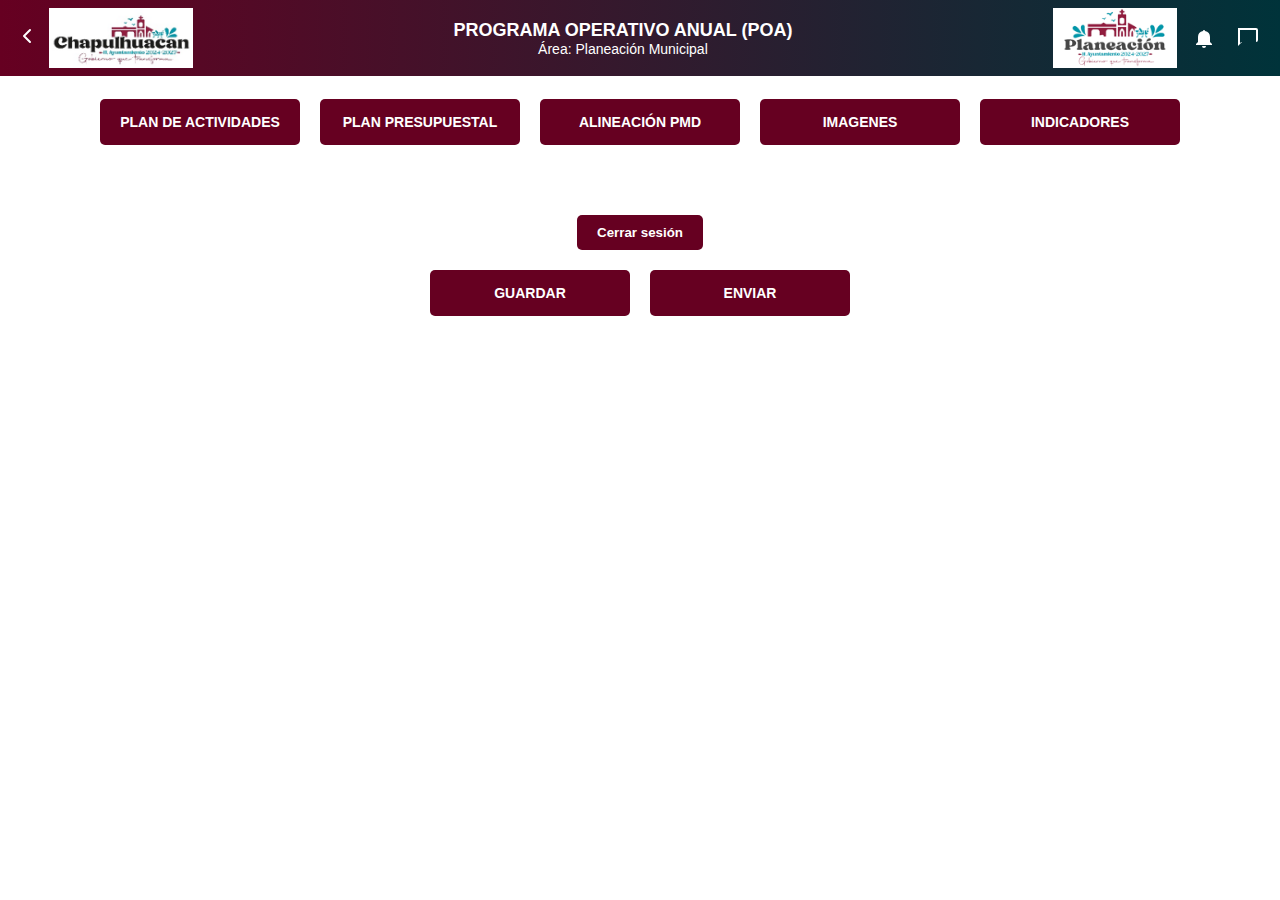
<file: index.html>
<!DOCTYPE html>
<html lang="es">
<head>
  <meta charset="UTF-8">
  <title>Programa Operativo Anual - Planeación Municipal</title>
  <meta name="viewport" content="width=device-width, initial-scale=1.0">
  <link rel="stylesheet" href="user/css/estilos.css">
  <style>
    * {
      box-sizing: border-box;
    }

    body {
      font-family: Arial, sans-serif;
      text-align: center;
      background-color: white;
      margin: 0;
      padding: 0;
    }

    .grid-container {
      display: flex;
      flex-wrap: wrap;
      justify-content: center;
      gap: 20px;
      padding: 20px;
    }

    .button {
      background-color: #660021;
      color: white;
      border: none;
      padding: 15px 20px;
      font-weight: bold;
      font-size: 14px;
      border-radius: 5px;
      cursor: pointer;
      min-width: 200px;
      text-decoration: none;
      display: inline-block;
    }

    .evaluaciones {
      display: flex;
      justify-content: center;
      gap: 40px;
      margin-top: 30px;
      flex-wrap: wrap;
    }

    .eval-col {
      border: 2px solid #660021;
      padding: 10px 20px;
    }

    .eval-col span {
      display: block;
      margin: 5px 0;
      font-weight: bold;
    }

    .eval-header {
      background-color: #00333a;
      color: white;
      padding: 10px;
      font-weight: bold;
      margin-bottom: 10px;
    }

    .porcentaje {
      background-color: #00333a;
      color: white;
      padding: 15px;
      margin-top: 30px;
      display: inline-block;
      font-weight: bold;
    }

    .logout-btn {
      background-color: #660021;
      color: white;
      padding: 10px 20px;
      border: none;
      cursor: pointer;
      margin-top: 30px;
      font-weight: bold;
      border-radius: 5px;
    }

    .icon-button {
      background: none;
      border: none;
      cursor: pointer;
      padding: 5px;
    }
  </style>
</head>
<body>

<!-- HEADER -->
<header>
  <div class="header-left">
    <a href="index.html" class="back-link" title="Regresar" aria-label="Regresar a página principal">
      <svg xmlns="http://www.w3.org/2000/svg" fill="white" viewBox="0 0 24 24" width="24" height="24">
        <path d="M15 18l-6-6 6-6" stroke="white" stroke-width="2" fill="none" stroke-linecap="round" stroke-linejoin="round"/>
      </svg>
    </a>
    <img src="user/img/chapul.png" alt="Chapulhuacán" class="header-logo" />
  </div>

  <div class="header-center">
    <h1>PROGRAMA OPERATIVO ANUAL (POA)</h1>
    <h2>Área: Planeación Municipal</h2>
  </div>

  <div class="header-right">
    <img src="user/img/planeacion.png" alt="Planeación" class="header-logo" />
    <button class="icon-button" title="Notificaciones" aria-label="Notificaciones">
      <svg xmlns="http://www.w3.org/2000/svg" fill="white" viewBox="0 0 24 24" width="24" height="24">
        <path d="M12 22c1.1 0 2-.9 2-2h-4a2 2 0 0 0 2 2zm6-6v-5a6 6 0 0 0-5-5.91V5a1 1 0 1 0-2 0v.09A6 6 0 0 0 6 11v5l-2 2v1h16v-1l-2-2z" />
      </svg>
    </button>
    <button class="icon-button" title="Chat" aria-label="Chat">
      <svg xmlns="http://www.w3.org/2000/svg" fill="white" viewBox="0 0 24 24" width="24" height="24">
        <path d="M4 4h16v12H5.17L4 17.17V4zM2 2v18l4-4h14a2 2 0 0 0 2-2V4a2 2 0 0 0-2-2H2z"/>
      </svg>
    </button>
  </div>
</header>

<!-- BOTONES PRINCIPALES -->
<div class="grid-container">
  <a href="user/Plandeactividades.html" class="button">PLAN DE ACTIVIDADES</a>
  <a href="user/Planpresupuestal.html" class="button">PLAN PRESUPUESTAL</a>
  <a href="Alineacion PMD.html" class="button">ALINEACIÓN PMD</a>
  <a href="user/Imagenes.html" class="button">IMAGENES</a>
  <a href="user/indicadores.html" class="button">INDICADORES</a>

</div>

<!-- BOTÓN DE CIERRE DE SESIÓN -->
<div style="margin-top: 20px;">
  <button onclick="logout()" class="logout-btn">Cerrar sesión</button>
</div>

<!-- BOTONES GUARDAR Y ENVIAR -->
<div class="grid-container">
  <button class="button" onclick="guardar()">GUARDAR</button>
  <button class="button" onclick="enviar()">ENVIAR</button>
</div>

<!-- CHATBOT DIALOGFLOW -->
<div id="chat-box" style="display:none; position:fixed; bottom:80px; right:20px; z-index:999;">
  <iframe height="430" width="350" src="https://bot.dialogflow.com/551229f7-dbae-44ca-af3d-c46793a7d1fd" style="border: none; border-radius: 10px;"></iframe>
</div>

<!-- SCRIPT DE CHAT -->
<script>
  const chatBtn = document.querySelector('[title="Chat"]');
  const chatBox = document.getElementById("chat-box");

  chatBtn.addEventListener("click", () => {
    chatBox.style.display = chatBox.style.display === "none" ? "block" : "none";
  });
</script>

</body>
</html>
</file>
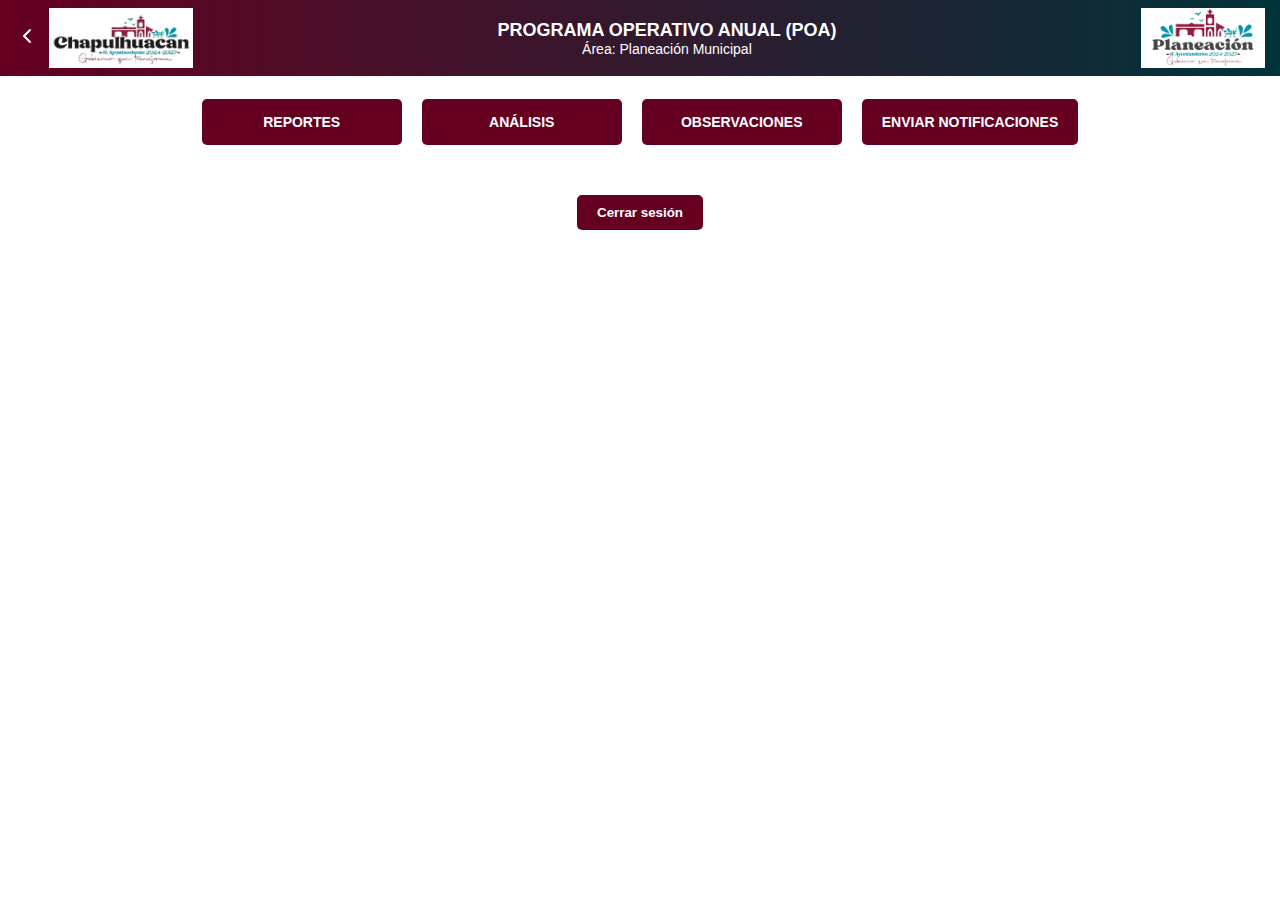
<file: admin/admin_index.html>
<!DOCTYPE html>
<html lang="es">
<head>
  <meta charset="UTF-8">
  <title>Reportes - POA Planeación Municipal</title>
  <meta name="viewport" content="width=device-width, initial-scale=1.0">
  <link rel="stylesheet" href="css/estilos.css">
  <style>
    * { box-sizing: border-box; }
    body {
      font-family: Arial, sans-serif;
      text-align: center;
      background-color: white;
      margin: 0;
      padding: 0;
    }

    .grid-container {
      display: flex;
      flex-wrap: wrap;
      justify-content: center;
      gap: 20px;
      padding: 20px;
    }

    .button {
      background-color: #660021;
      color: white;
      border: none;
      padding: 15px 20px;
      font-weight: bold;
      font-size: 14px;
      border-radius: 5px;
      cursor: pointer;
      min-width: 200px;
      text-decoration: none;
      display: inline-block;
    }

    .logout-btn {
      background-color: #660021;
      color: white;
      padding: 10px 20px;
      border: none;
      cursor: pointer;
      margin-top: 30px;
      font-weight: bold;
      border-radius: 5px;
    }
  </style>
</head>
<body>

<!-- HEADER -->
<header>
<div class="header-left">
    <a href="index.html" title="Regresar">
      <svg xmlns="http://www.w3.org/2000/svg" fill="white" viewBox="0 0 24 24" width="24" height="24">
        <path d="M15 18l-6-6 6-6" stroke="white" stroke-width="2" fill="none" stroke-linecap="round" stroke-linejoin="round"/>
      </svg>
    </a>
    <img src="img/chapul.png" alt="Chapulhuacán" class="header-logo" />
  </div>
  <div class="header-center">
    <h1>PROGRAMA OPERATIVO ANUAL (POA)</h1>
    <h2>Área: Planeación Municipal</h2>
  </div>
  <div class="header-right">
    <img src="img/planeacion.png" alt="Planeación" class="header-logo" />
  </div>
</header>

<!-- BOTONES INICIO -->
<div class="grid-container">
  <a href="reportes.html" class="button">REPORTES</a>
  <a href="analisis.html" class="button">ANÁLISIS</a>
  <a href="observaciones.html" class="button">OBSERVACIONES</a>
  <a href="enviar_notificacion.php" class="button">ENVIAR NOTIFICACIONES</a>
</div>

<!-- CIERRE DE SESIÓN -->
<div>
  <button onclick="logout()" class="logout-btn">Cerrar sesión</button>
</div>

<!-- CHATBOT -->
<div id="chat-box" style="display:none; position:fixed; bottom:80px; right:20px; z-index:999;">
  <iframe height="430" width="350" src="https://bot.dialogflow.com/551229f7-dbae-44ca-af3d-c46793a7d1fd" style="border: none; border-radius: 10px;"></iframe>
</div>

<script>
  const chatBtn = document.querySelector('[title="Chat"]');
  const chatBox = document.getElementById("chat-box");

  chatBtn.addEventListener("click", () => {
    chatBox.style.display = chatBox.style.display === "none" ? "block" : "none";
  });
</script>

</body>
</html>
</file>
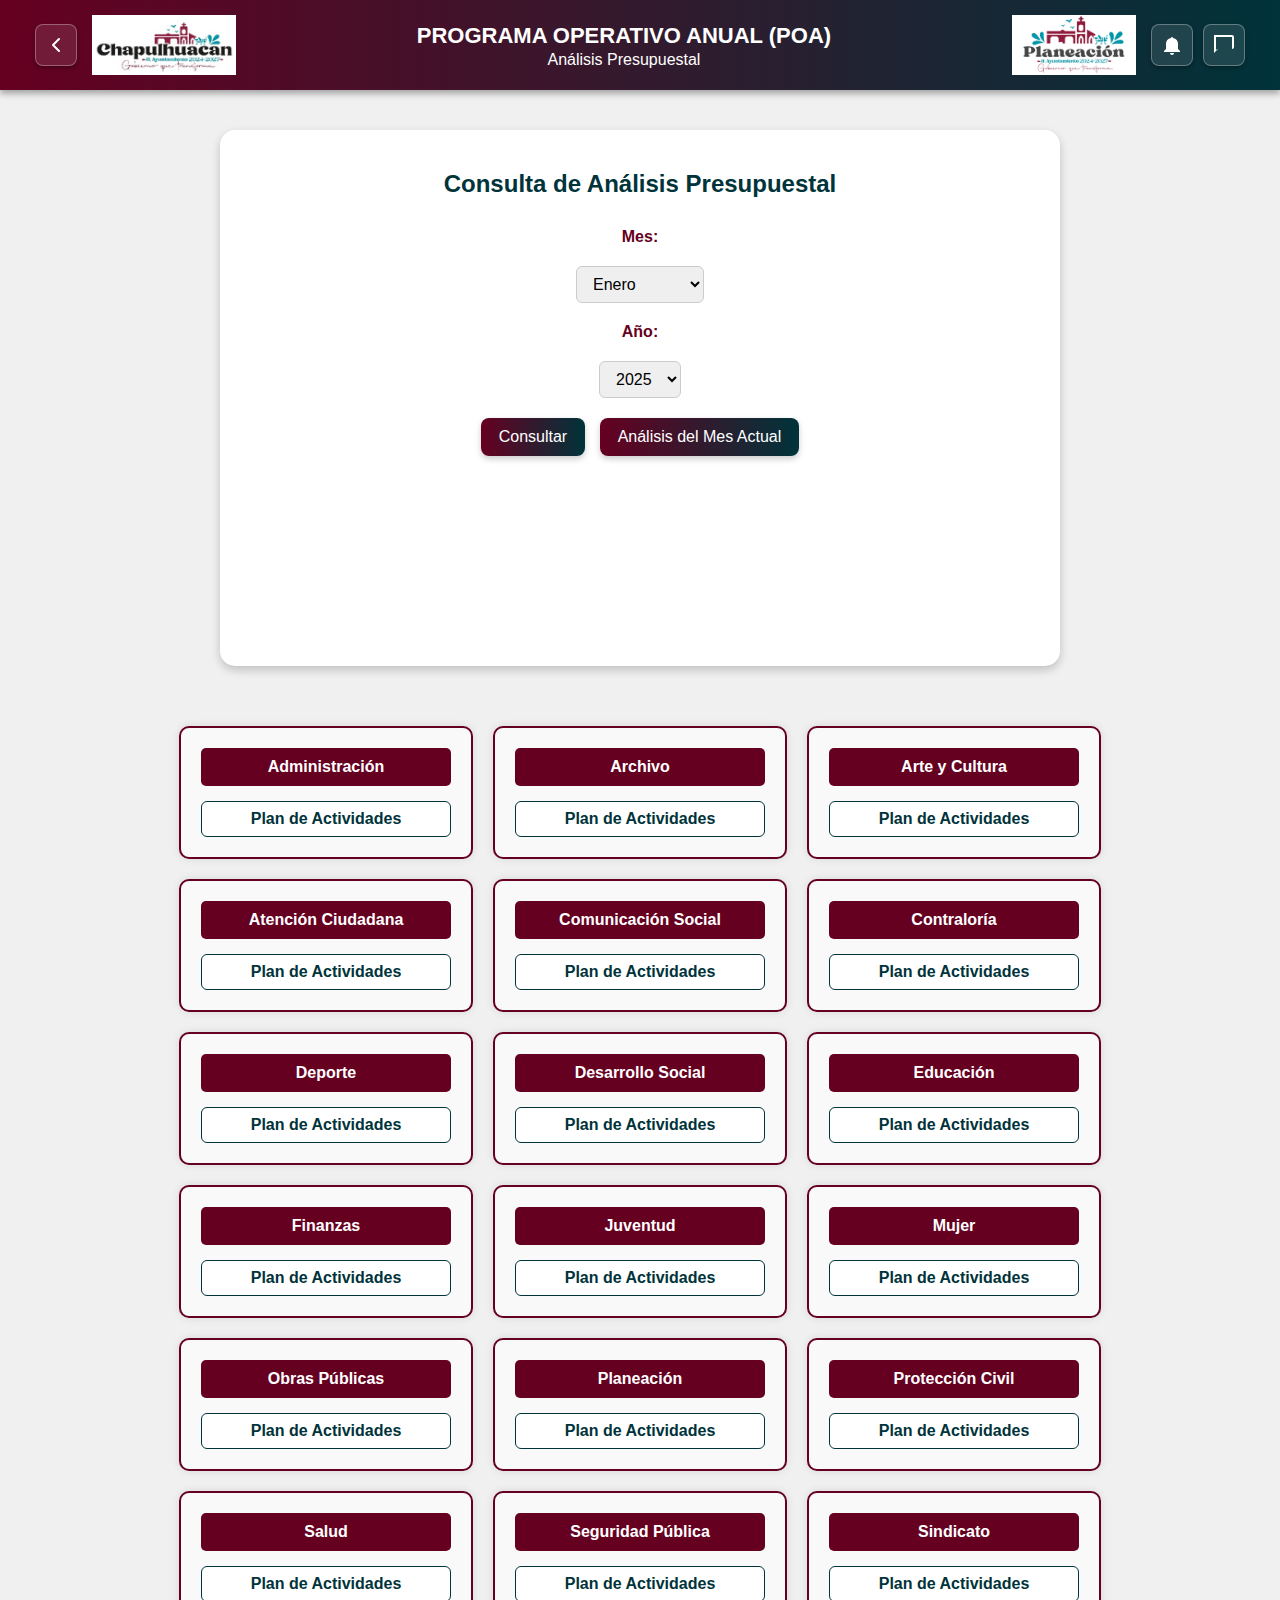
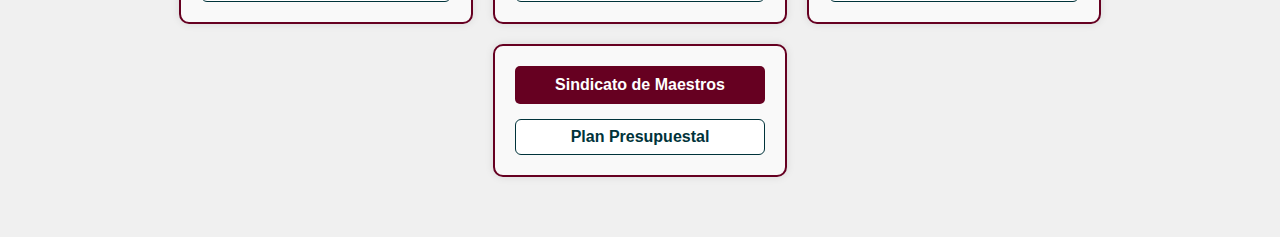
<file: admin/analisis.html>
<!DOCTYPE html>
<html lang="es">
<head>
  <meta charset="UTF-8">
  <title>Encabezado POA</title>
  <style>
    body {
      margin: 0;
      font-family: 'Segoe UI', Tahoma, Geneva, Verdana, sans-serif;
      background-color: #f0f0f0;
    }

    header {
      display: flex;
      justify-content: space-between;
      align-items: center;
      background: linear-gradient(to right, #660021, #00333a);
      padding: 15px 30px;
      color: white;
      box-shadow: 0 4px 6px rgba(0,0,0,0.3);
    }

    .header-left, .header-center, .header-right {
      display: flex;
      align-items: center;
    }

    .header-left img,
    .header-right img {
      height: 60px;
      margin: 0 10px;
    }

    .header-center {
      flex: 1;
      flex-direction: column;
      text-align: center;
      justify-content: center;
    }

    .header-center h1 {
      font-size: 22px;
      margin: 2px 0;
      font-weight: bold;
    }

    .header-center h2 {
      font-size: 16px;
      margin: 0;
      font-weight: normal;
    }

    .icon-button {
      background: rgba(255,255,255,0.1);
      border: 1px solid rgba(255,255,255,0.3);
      border-radius: 8px;
      padding: 8px;
      margin: 0 5px;
      cursor: pointer;
      transition: all 0.3s ease;
      display: flex;
      align-items: center;
      justify-content: center;
      box-shadow: 0 2px 4px rgba(0,0,0,0.3);
    }

    .icon-button:hover {
      background-color: #ffcc00;
      border-color: #ffcc00;
      transform: scale(1.05);
    }

    .icon-button svg {
      fill: white;
      width: 24px;
      height: 24px;
      transition: fill 0.3s ease;
    }

    .icon-button:hover svg {
      fill: #00333a;
    }

    a.icon-button {
      text-decoration: none;
    }
    
  .contenido {
    max-width: 800px;
    margin: 40px auto;
    padding: 20px;
    background-color: white;
    border-radius: 15px;
    box-shadow: 0 4px 10px rgba(0,0,0,0.2);
    text-align: center;
    display: flex;
    flex-direction: column;
    align-items: center; /* 👈 centra horizontalmente todos los hijos */
  }

  .contenido h2 {
    color: #00333a;
    margin-bottom: 20px;
    text-align: center; /* 👈 asegura el centrado del título */
  }

  .contenido label {
    font-weight: bold;
    margin: 10px 5px;
    color: #660021;
    display: inline-block;
    text-align: right;
  }

  .contenido select {
    padding: 8px 12px;
    border: 1px solid #ccc;
    border-radius: 6px;
    margin: 10px;
    font-size: 16px;
  }

  .contenido button {
    background: linear-gradient(to right, #660021, #00333a);
    color: white;
    border: none;
    border-radius: 8px;
    padding: 10px 18px;
    margin: 10px 5px;
    font-size: 16px;
    cursor: pointer;
    transition: all 0.3s ease;
    box-shadow: 0 3px 6px rgba(0,0,0,0.2);
  }

  .contenido button:hover {
    background: #ffcc00;
    color: #00333a;
    transform: scale(1.05);
  }

  canvas#graficaPresupuesto {
    margin-top: 30px;
    max-width: 100%;
  }
  .contenedor {
  display: flex;
  flex-wrap: wrap;
  justify-content: center;
  padding: 20px;
  gap: 20px;
  max-width: 1200px;
  margin: 0 auto 40px;
}

.apartado {
  border: 2px solid #660021;
  border-radius: 10px;
  padding: 20px;
  width: 250px;
  background-color: #f9f9f9;
  box-shadow: 0 0 8px rgba(0, 0, 0, 0.1);
  text-align: center;
}

.apartado h2 {
  background-color: #660021;
  color: white;
  padding: 10px;
  margin: 0 0 15px 0;
  border-radius: 5px;
  font-size: 16px;
}

.apartado a {
  display: block;
  margin: 8px auto 0;
  color: #00333a;
  font-weight: bold;
  text-decoration: none;
  border: 1px solid #00333a;
  padding: 8px;
  border-radius: 6px;
  background-color: white;
  transition: 0.3s;
}

.apartado a:hover {
  background-color: #ffcc00;
  color: #00333a;
  border-color: #ffcc00;
}

</style>
</head>
<body>

<header>
  <div class="header-left">
    <a href="admin_index.html" class="icon-button" title="Regresar">
      <svg xmlns="http://www.w3.org/2000/svg" viewBox="0 0 24 24">
        <path d="M15 18l-6-6 6-6" stroke="white" stroke-width="2" fill="none" stroke-linecap="round" stroke-linejoin="round"/>
      </svg>
    </a>
    <img src="img/chapul.png" alt="Chapulhuacán">
  </div>

  <div class="header-center">
    <h1>PROGRAMA OPERATIVO ANUAL (POA)</h1>
    <h2>Análisis Presupuestal</h2>
  </div>

  <div class="header-right">
    <img src="img/planeacion.png" alt="Planeación">
    <button class="icon-button" title="Notificaciones">
      <svg xmlns="http://www.w3.org/2000/svg" viewBox="0 0 24 24">
        <path d="M12 22c1.1 0 2-.9 2-2h-4a2 2 0 0 0 2 2zm6-6v-5a6 6 0 0 0-5-5.91V5a1 1 0 1 0-2 0v.09A6 6 0 0 0 6 11v5l-2 2v1h16v-1l-2-2z"/>
      </svg>
    </button>
    <button class="icon-button" title="Chat">
      <svg xmlns="http://www.w3.org/2000/svg" viewBox="0 0 24 24">
        <path d="M4 4h16v12H5.17L4 17.17V4zM2 2v18l4-4h14a2 2 0 0 0 2-2V4a2 2 0 0 0-2-2H2z"/>
      </svg>
    </button>
  </div>
</header>

<!-- CONTENIDO DE ANÁLISIS -->
<div class="contenido">
  <h2>Consulta de Análisis Presupuestal</h2>

  <label for="mes">Mes:</label>
  <select id="mes">
    <option value="01">Enero</option>
    <option value="02">Febrero</option>
    <option value="03">Marzo</option>
    <option value="04">Abril</option>
    <option value="05">Mayo</option>
    <option value="06">Junio</option>
    <option value="07">Julio</option>
    <option value="08">Agosto</option>
    <option value="09">Septiembre</option>
    <option value="10">Octubre</option>
    <option value="11">Noviembre</option>
    <option value="12">Diciembre</option>
  </select>

  <label for="anio">Año:</label>
  <select id="anio">
    <option value="2025">2025</option>
    <option value="2024">2024</option>
  </select>

  <div>
    <button onclick="cargarGrafica()">Consultar</button>
    <button onclick="analisisMesActual()">Análisis del Mes Actual</button>
  </div>

  <canvas id="graficaPresupuesto"></canvas>
</div>

<script>
  function cargarGrafica() {
    const mes = document.getElementById('mes').value;
    const anio = document.getElementById('anio').value;

    fetch(`backend/analisis.php?mes=${mes}&anio=${anio}`)
      .then(response => response.json())
      .then(data => {
        mostrarGrafica(data);
      });
  }

  function analisisMesActual() {
    const fecha = new Date();
    const mes = String(fecha.getMonth() + 1).padStart(2, '0');
    const anio = fecha.getFullYear();

    document.getElementById('mes').value = mes;
    document.getElementById('anio').value = anio;

    cargarGrafica();
  }

  function mostrarGrafica(data) {
    const ctx = document.getElementById('graficaPresupuesto').getContext('2d');
    if (window.miGrafica) window.miGrafica.destroy();

    window.miGrafica = new Chart(ctx, {
      type: 'bar',
      data: {
        labels: data.etiquetas,
        datasets: [{
          label: 'Gasto mensual (MXN)',
          data: data.valores,
          backgroundColor: '#00333a'
        }]
      },
      options: {
        responsive: true,
        plugins: {
          legend: { position: 'top' },
          title: { display: true, text: `Reporte presupuestal: ${data.mesNombre} ${data.anio}` }
        }
      }
    });
  }
</script>
<!-- SECCIÓN DE PLAN PRESUPUESTAL POR ÁREA -->
<div class="contenedor">
  <div class="apartado">
    <h2>Administración</h2>
    <a href="#">Plan de Actividades</a>
  </div>
  <div class="apartado">
    <h2>Archivo</h2>
    <a href="#">Plan de Actividades</a>
  </div>
  <div class="apartado">
    <h2>Arte y Cultura</h2>
    <a href="#">Plan de Actividades</a>
  </div>
  <div class="apartado">
    <h2>Atención Ciudadana</h2>
    <a href="#">Plan de Actividades</a>
  </div>
  <div class="apartado">
    <h2>Comunicación Social</h2>
    <a href="#">Plan de Actividades</a>
  </div>
  <div class="apartado">
    <h2>Contraloría</h2>
   <a href="#">Plan de Actividades</a>
  </div>
  <div class="apartado">
    <h2>Deporte</h2>
  <a href="#">Plan de Actividades</a>
  </div>
  <div class="apartado">
    <h2>Desarrollo Social</h2>
   <a href="#">Plan de Actividades</a>
  </div>
  <div class="apartado">
    <h2>Educación</h2>
   <a href="#">Plan de Actividades</a>
  </div>
  <div class="apartado">
    <h2>Finanzas</h2>
    <a href="#">Plan de Actividades</a>
  </div>
  <div class="apartado">
    <h2>Juventud</h2>
   <a href="#">Plan de Actividades</a>
  </div>
  <div class="apartado">
    <h2>Mujer</h2>
   <a href="#">Plan de Actividades</a>
  </div>
  <div class="apartado">
    <h2>Obras Públicas</h2>
   <a href="#">Plan de Actividades</a>
  </div>
  <div class="apartado">
    <h2>Planeación</h2>
   <a href="#">Plan de Actividades</a>
  </div>
  <div class="apartado">
    <h2>Protección Civil</h2>
    <a href="#">Plan de Actividades</a>
  </div>
  <div class="apartado">
    <h2>Salud</h2>
   <a href="#">Plan de Actividades</a>
  </div>
  <div class="apartado">
    <h2>Seguridad Pública</h2>
  <a href="#">Plan de Actividades</a>
  </div>
  <div class="apartado">
    <h2>Sindicato</h2>
  <a href="#">Plan de Actividades</a>
  </div>
  <div class="apartado">
    <h2>Sindicato de Maestros</h2>
    <a href="#">Plan Presupuestal</a>
  </div>
</div>

</body>
</html>
</file>
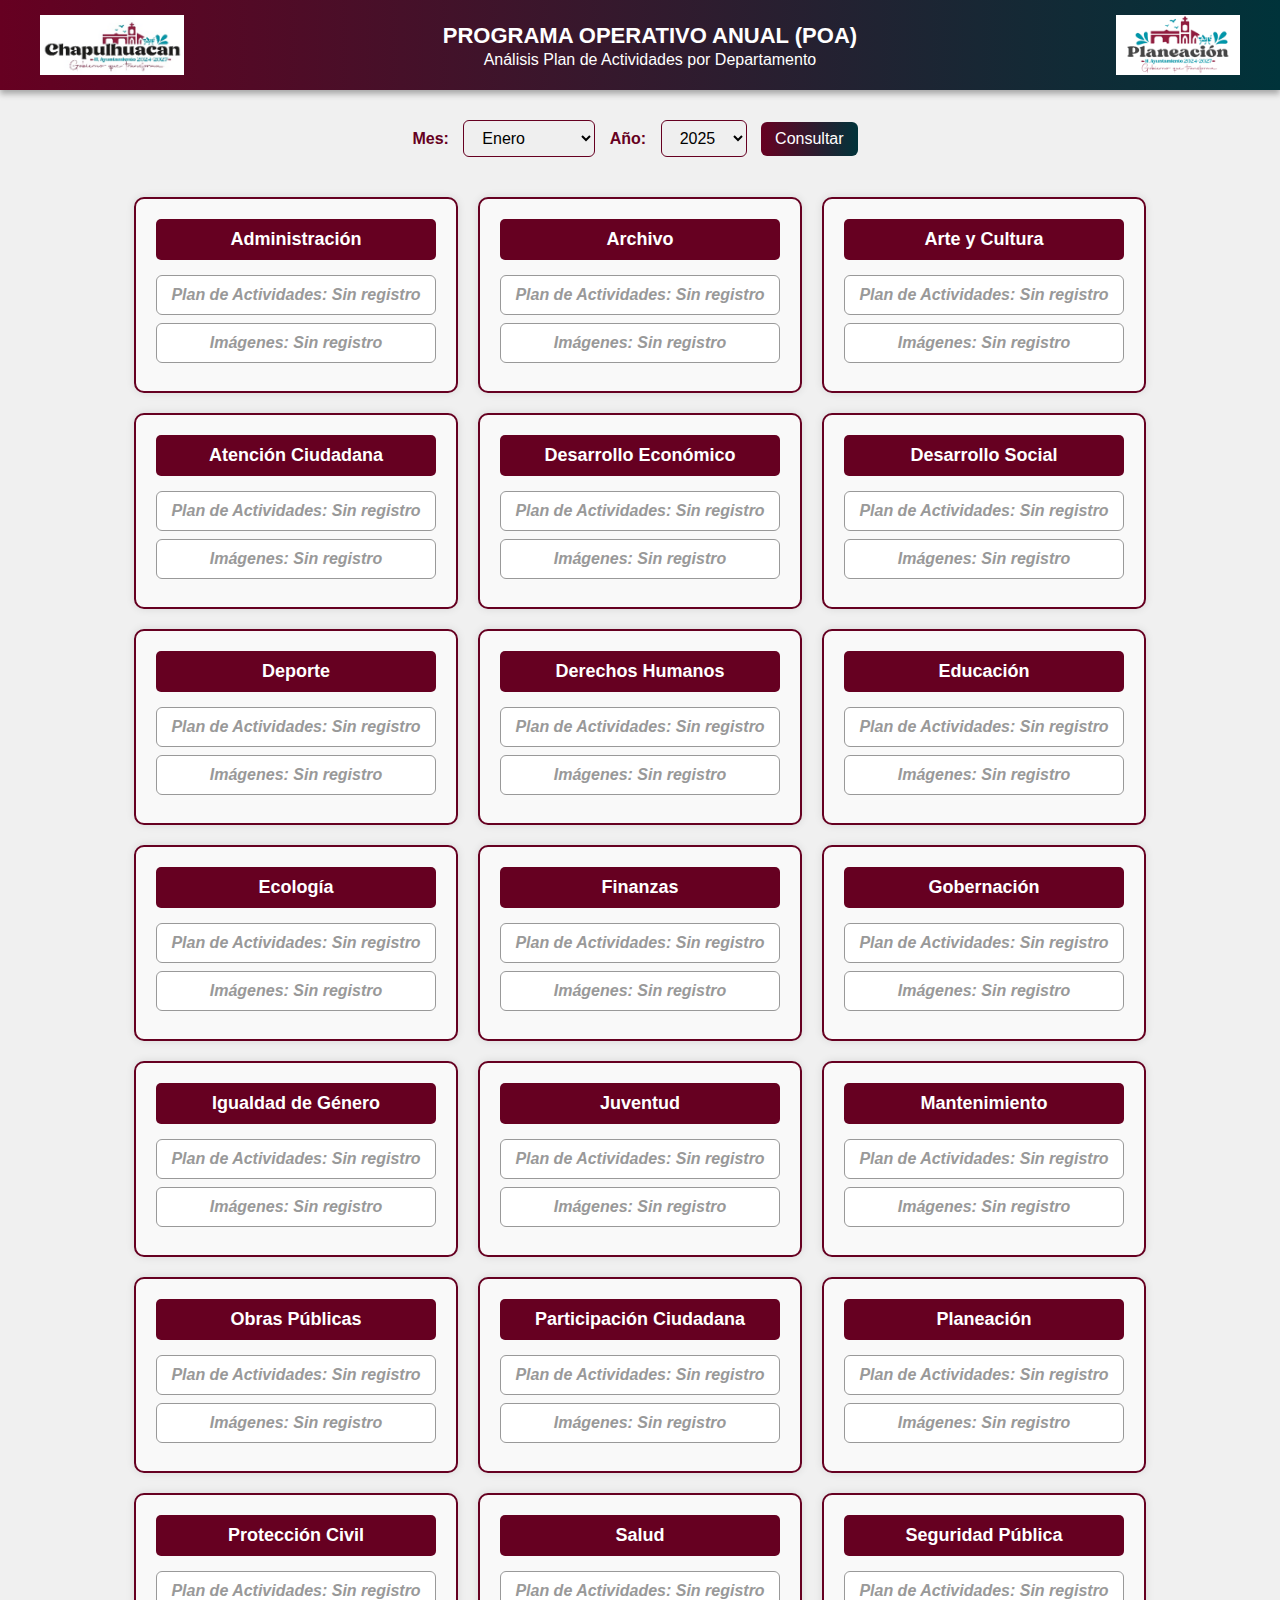
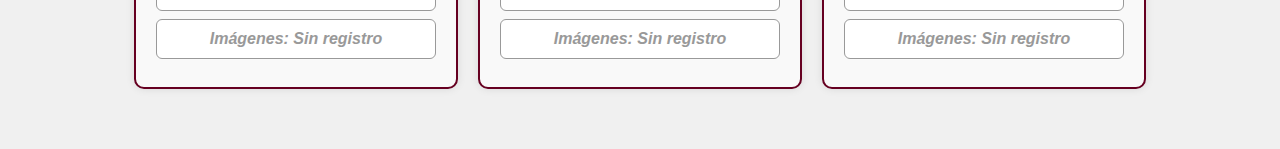
<file: admin/reportes.html>
<!DOCTYPE html>
<html lang="es">
<head>
  <meta charset="UTF-8" />
  <title>Panel Plan de Actividades por Departamento</title>
  <meta name="viewport" content="width=device-width, initial-scale=1.0" />
    <style>
      body {
      margin: 0;
      font-family: 'Segoe UI', Tahoma, Geneva, Verdana, sans-serif;
      background-color: #f0f0f0;
    }

    header {
      display: flex;  
      justify-content: space-between;
      align-items: center;
      background: linear-gradient(to right, #660021, #00333a);
      padding: 15px 30px;
      color: white;
      box-shadow: 0 4px 6px rgba(0,0,0,0.3);
    }

    .header-left, .header-center, .header-right {
      display: flex;
      align-items: center;
    }

    .header-left img,
    .header-right img {
      height: 60px;
      margin: 0 10px;
    }

    .header-center {
      flex: 1;
      flex-direction: column;
      text-align: center;
      justify-content: center;
    }

    .header-center h1 {
      font-size: 22px;
      margin: 2px 0;
      font-weight: bold;
    }

    .header-center h2 {
      font-size: 16px;
      margin: 0;
      font-weight: normal;
    }

    .filtros {
      max-width: 800px;
      margin: 30px auto 10px;
      padding: 0 20px;
      text-align: center;
    }

    .filtros label {
      font-weight: bold;
      margin: 0 10px 0 0;
      color: #660021;
    }

    .filtros select,
    .filtros button {
      padding: 8px 14px;
      margin: 0 10px 10px 0;
      font-size: 16px;
      border-radius: 6px;
      border: 1px solid #660021;
    }

    .filtros button {
      background: linear-gradient(to right, #660021, #00333a);
      color: white;
      border: none;
      cursor: pointer;
      transition: all 0.3s ease;
    }

    .filtros button:hover {
      background: #ffcc00;
      color: #00333a;
      transform: scale(1.05);
    }

    .contenedor {
      display: flex;
      flex-wrap: wrap;
      justify-content: center;
      padding: 20px;
      gap: 20px;
      max-width: 1200px;
      margin: 0 auto 40px;
    }

    .apartado {
      border: 2px solid #660021;
      border-radius: 10px;
      padding: 20px;
      width: 280px;
      background-color: #f9f9f9;
      box-shadow: 0 0 8px rgba(0, 0, 0, 0.1);
      text-align: center;
    }

    .apartado h2 {
      background-color: #660021;
      color: white;
      padding: 10px;
      margin: 0 0 15px 0;
      border-radius: 5px;
      font-size: 18px;
    }

    .apartado .reporte {
      margin: 8px 0;
      padding: 10px;
      background-color: #fff;
      border: 1px solid #00333a;
      border-radius: 6px;
      font-weight: bold;
      color: #00333a;
    }

    .apartado .reporte.empty {
      color: #999;
      font-style: italic;
      border-color: #999;
    }
  </style>
</head>
<body>

<header>
  <div class="header-left">
    <img src="img/chapul.png" alt="Chapulhuacán" />
  </div>
  <div class="header-center">
    <h1>PROGRAMA OPERATIVO ANUAL (POA)</h1>
    <h2>Análisis Plan de Actividades por Departamento</h2>
  </div>
  <div class="header-right">
    <img src="img/planeacion.png" alt="Planeación" />
  </div>
</header>
  
<div class="filtros">
  <label for="mes">Mes:</label>
  <select id="mes">
    <option value="01">Enero</option>
    <option value="02">Febrero</option>
    <option value="03">Marzo</option>
    <option value="04">Abril</option>
    <option value="05">Mayo</option>
    <option value="06">Junio</option>
    <option value="07">Julio</option>
    <option value="08">Agosto</option>
    <option value="09">Septiembre</option>
    <option value="10">Octubre</option>
    <option value="11">Noviembre</option>
    <option value="12">Diciembre</option>
  </select>

  <label for="anio">Año:</label>
  <select id="anio">
    <option value="2025">2025</option>
    <option value="2024">2024</option>
  </select>

  <button onclick="consultarReportes()">Consultar</button>
</div>

<div class="contenedor" id="contenedorDepartamentos"></div>

<script>
  const departamentos = [
    "Administración", "Archivo", "Arte y Cultura", "Atención Ciudadana", "Desarrollo Económico", "Desarrollo Social",
    "Deporte", "Derechos Humanos", "Educación", "Ecología", "Finanzas", "Gobernación", "Igualdad de Género",
    "Juventud", "Mantenimiento", "Obras Públicas", "Participación Ciudadana", "Planeación", "Protección Civil",
    "Salud", "Seguridad Pública"
  ];

  function crearTarjetasVacias() {
    const contenedor = document.getElementById("contenedorDepartamentos");
    contenedor.innerHTML = "";

    departamentos.forEach(dep => {
      const div = document.createElement("div");
      div.className = "apartado";
      div.innerHTML = `
        <h2>${dep}</h2>
        <div class="reporte empty">Plan de Actividades: Sin registro</div>
        <div class="reporte empty">Imágenes: Sin registro</div>
      `;
      contenedor.appendChild(div);
    });
  }

  function consultarReportes() {
    const mes = document.getElementById("mes").value;
    const anio = document.getElementById("anio").value;

    fetch(`backend/consultar_reportes.php?mes=${mes}&anio=${anio}`)
      .then(res => res.json())
      .then(data => {
        crearTarjetasVacias();
        data.forEach(rep => {
          const tarjetas = document.querySelectorAll(".apartado");
          tarjetas.forEach(tarjeta => {
            if (tarjeta.querySelector("h2").textContent === rep.departamento) {
              tarjeta.innerHTML = `
                <h2>${rep.departamento}</h2>
                <div class="reporte">Plan de Actividades: ${rep.plan || "No disponible"}</div>
                <div class="reporte">Imágenes: ${rep.imagenes || "No disponible"}</div>
              `;
            }
          });
        });
      });
  }

  // Mostrar tarjetas vacías al cargar la página
  document.addEventListener("DOMContentLoaded", crearTarjetasVacias);
</script>

</body>
</html>
</file>
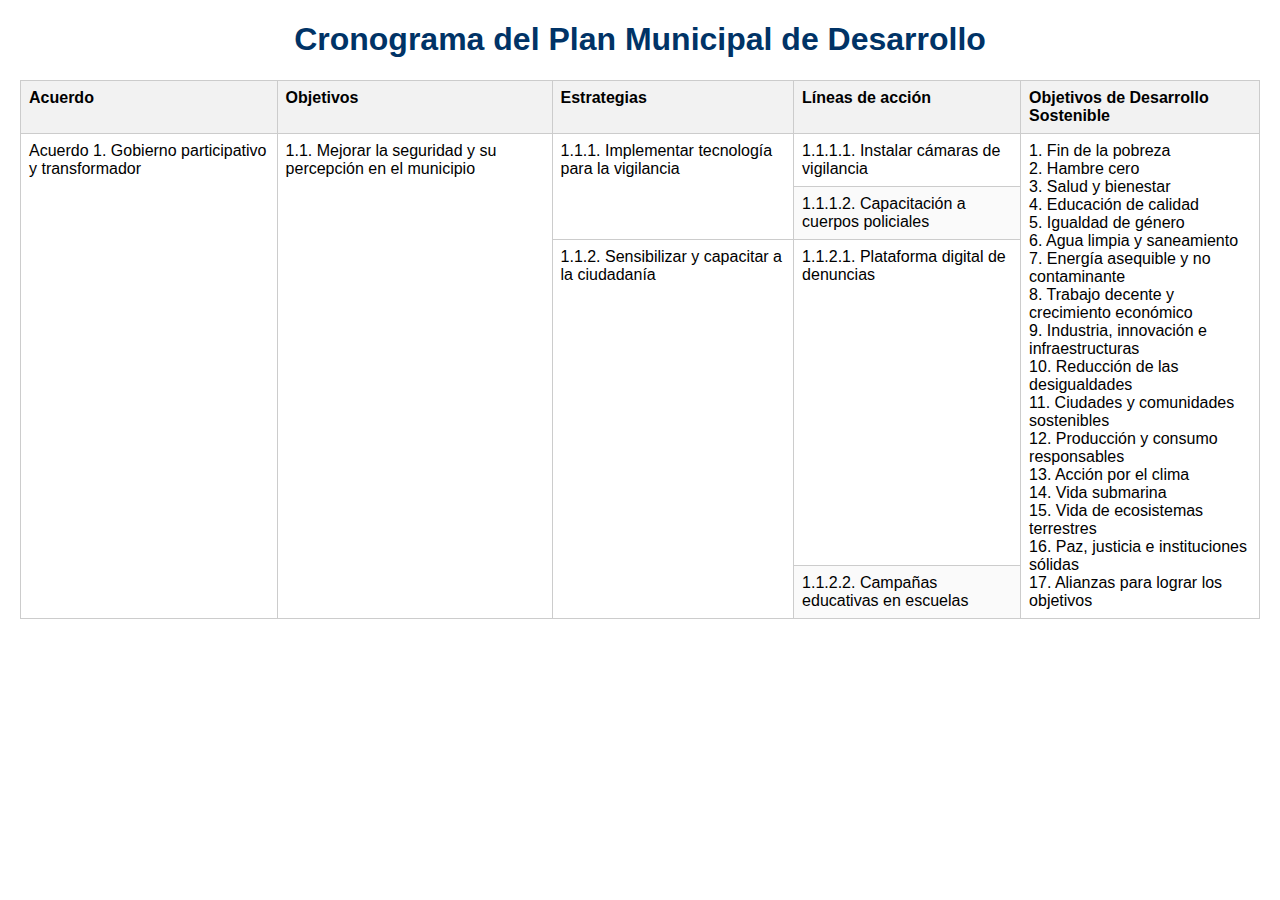
<file: user/Alineacion PMD.html>
<!DOCTYPE html>
<html lang="es">
<head>
  <meta charset="UTF-8">
  <meta name="viewport" content="width=device-width, initial-scale=1.0">
  <title>Cronograma del Plan Municipal de Desarrollo</title>
  <style>
    body {
      font-family: Arial, sans-serif;
      margin: 20px;
    }
    table {
      width: 100%;
      border-collapse: collapse;
      margin-bottom: 20px;
    }
    th, td {
      border: 1px solid #ccc;
      padding: 8px;
      text-align: left;
      vertical-align: top;
    }
    th {
      background-color: #f2f2f2;
    }
    tr:nth-child(even) {
      background-color: #fafafa;
    }
    h1 {
      text-align: center;
      color: #003366;
    }
  </style>
</head>
<body>
  <h1>Cronograma del Plan Municipal de Desarrollo</h1>
  <table>
    <thead>
      <tr>
        <th>Acuerdo</th>
        <th>Objetivos</th>
        <th>Estrategias</th>
        <th>Líneas de acción</th>
        <th>Objetivos de Desarrollo Sostenible</th>
      </tr>
    </thead>
    <tbody>
      <!-- Aquí se insertarán dinámicamente las filas con la información -->
      <tr>
        <td rowspan="13">Acuerdo 1. Gobierno participativo y transformador</td>
        <td rowspan="4">1.1. Mejorar la seguridad y su percepción en el municipio</td>
        <td rowspan="2">1.1.1. Implementar tecnología para la vigilancia</td>
        <td>1.1.1.1. Instalar cámaras de vigilancia</td>
        <td rowspan="13">
          1. Fin de la pobreza<br>
          2. Hambre cero<br>
          3. Salud y bienestar<br>
          4. Educación de calidad<br>
          5. Igualdad de género<br>
          6. Agua limpia y saneamiento<br>
          7. Energía asequible y no contaminante<br>
          8. Trabajo decente y crecimiento económico<br>
          9. Industria, innovación e infraestructuras<br>
          10. Reducción de las desigualdades<br>
          11. Ciudades y comunidades sostenibles<br>
          12. Producción y consumo responsables<br>
          13. Acción por el clima<br>
          14. Vida submarina<br>
          15. Vida de ecosistemas terrestres<br>
          16. Paz, justicia e instituciones sólidas<br>
          17. Alianzas para lograr los objetivos
        </td>
      </tr>
      <tr><td>1.1.1.2. Capacitación a cuerpos policiales</td></tr>
      <tr>
        <td rowspan="2">1.1.2. Sensibilizar y capacitar a la ciudadanía</td>
        <td>1.1.2.1. Plataforma digital de denuncias</td>
      </tr>
      <tr><td>1.1.2.2. Campañas educativas en escuelas</td></tr>
      <!-- Continuar con más filas para otros acuerdos, objetivos, estrategias y líneas de acción -->
    </tbody>
  </table>
</body>
</html>
</file>
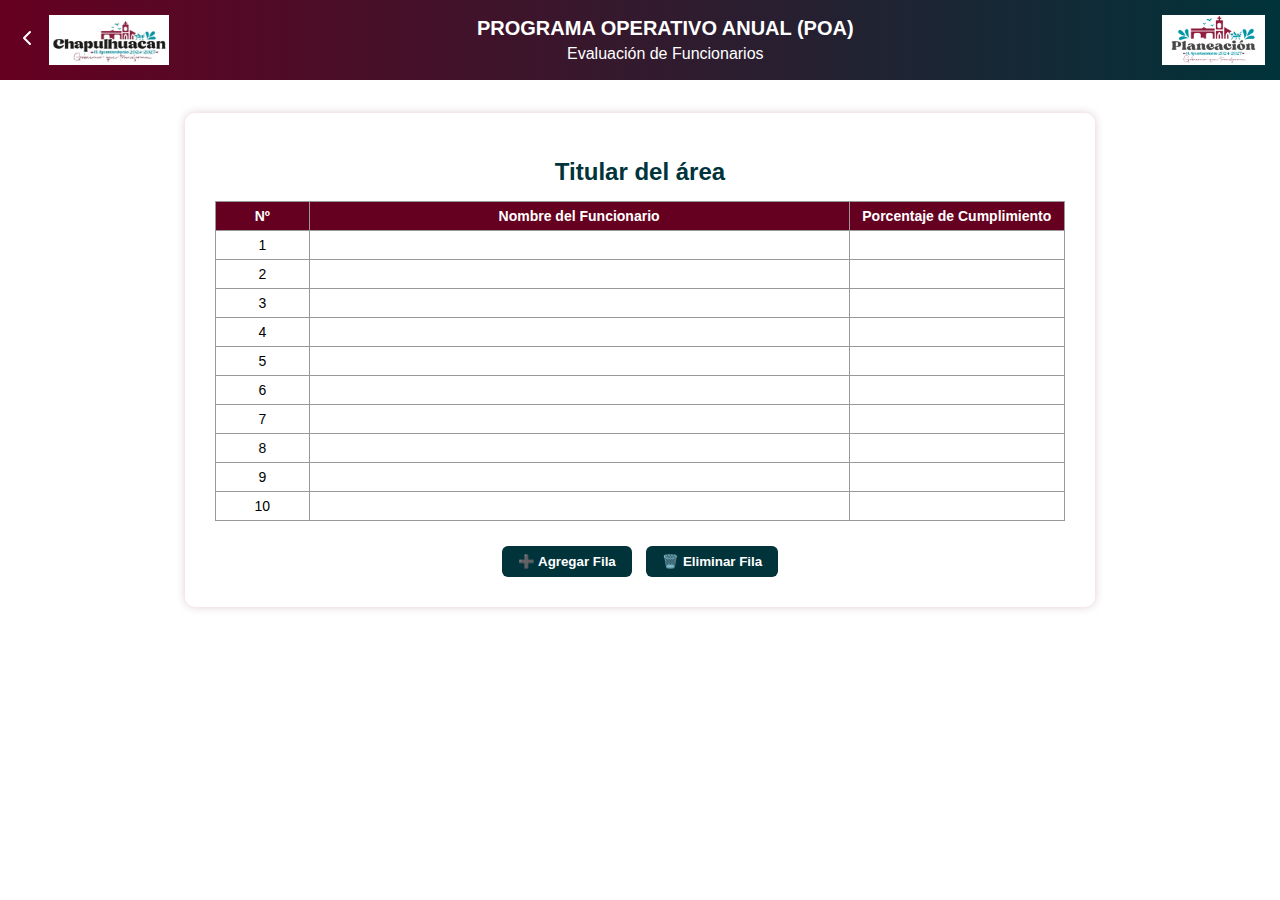
<file: user/evaluacioninterna.html>
<!DOCTYPE html>
<html lang="es">
<head>
  <meta charset="UTF-8">
  <title>Evaluación de Funcionarios</title>
   <link rel="stylesheet" href="css/estilos.css">
  <style>
    body {
      font-family: Arial, sans-serif;
      background-color: white;
      margin: 0;
      padding: 0;
    }

    header {
      display: flex;
      justify-content: space-between;
      align-items: center;
      background-color: #00333a;
      color: white;
      padding: 15px;
    }

    .header-left, .header-right {
      display: flex;
      align-items: center;
      gap: 10px;
    }

    .header-logo {
      height: 50px;
    }

    .header-center {
      text-align: center;
      flex-grow: 1;
    }

    .header-center h1 {
      margin: 0;
      font-size: 20px;
    }

    .header-center h2 {
      margin: 5px 0 0 0;
      font-size: 16px;
    }

    .container {
      width: 90%;
      max-width: 850px;
      background-color: #fff;
      padding: 25px 30px;
      margin: 30px auto;
      border-radius: 10px;
      box-shadow: 0 0 10px rgba(102, 0, 33, 0.2);
    }

    h2 {
      color: #00333a;
      text-align: center;
      margin-bottom: 15px;
    }

    table {
      width: 100%;
      border-collapse: collapse;
      margin-top: 10px;
      table-layout: fixed;
    }

    th, td {
      border: 1px solid #999;
      padding: 6px;
      font-size: 14px;
      text-align: center;
    }

    th {
      background-color: #660021;
      color: white;
    }

    td[contenteditable="true"]:focus {
      outline: 2px solid #00333a;
    }

    .text-left {
      text-align: left;
    }

    .button-container {
      margin-top: 20px;
      text-align: center;
    }

    .btn {
      background-color: #00333a;
      color: white;
      padding: 8px 16px;
      margin: 5px;
      border: none;
      border-radius: 6px;
      font-weight: bold;
      cursor: pointer;
    }

    .btn:hover {
      background-color: #660021;
    }
  </style>
</head>
<body>

<!-- HEADER -->
<header>
  <div class="header-left">
    <a href="../index.html" title="Regresar">
      <svg xmlns="http://www.w3.org/2000/svg" fill="white" viewBox="0 0 24 24" width="24" height="24">
        <path d="M15 18l-6-6 6-6" stroke="white" stroke-width="2" fill="none" stroke-linecap="round" stroke-linejoin="round"/>
      </svg>
    </a>
    <img src="img/chapul.png" alt="Chapulhuacán" class="header-logo" />
  </div>
  <div class="header-center">
    <h1>PROGRAMA OPERATIVO ANUAL (POA)</h1>
    <h2>Evaluación de Funcionarios</h2>
  </div>
  <div class="header-right">
    <img src="img/planeacion.png" alt="Planeación" class="header-logo" />
  </div>
</header>

<!-- CONTENIDO -->
<div class="container">
  <h2>Titular del área</h2>

  <table>
    <thead>
      <tr>
        <th style="width: 10%;">Nº</th>
        <th style="width: 65%;">Nombre del Funcionario</th>
        <th style="width: 25%;">Porcentaje de Cumplimiento</th>
      </tr>
    </thead>
    <tbody id="tabla-body">
      <!-- Se agregan filas dinámicamente -->
    </tbody>
  </table>

  <div class="button-container">
    <button class="btn" onclick="agregarFila()">➕ Agregar Fila</button>
    <button class="btn" onclick="eliminarFila()">🗑️ Eliminar Fila</button>
  </div>
</div>

<script>
  const tbody = document.getElementById('tabla-body');

  for (let i = 1; i <= 10; i++) agregarFila();

  function agregarFila() {
    const rowCount = tbody.rows.length + 1;
    const row = document.createElement("tr");
    row.innerHTML = `
      <td>${rowCount}</td>
      <td contenteditable="true" class="text-left"></td>
      <td contenteditable="true" oninput="formatearPorcentaje(this)"></td>
    `;
    tbody.appendChild(row);
  }

  function eliminarFila() {
    if (tbody.rows.length > 0) {
      tbody.deleteRow(tbody.rows.length - 1);
    }
  }

  function formatearPorcentaje(cell) {
    let valor = cell.innerText.replace(/[^0-9.]/g, '');
    if (valor !== '') {
      valor = parseFloat(valor);
      if (!isNaN(valor)) {
        if (valor > 100) valor = 100;
        cell.innerText = valor + '%';
      }
    } else {
      cell.innerText = '';
    }

    const range = document.createRange();
    const sel = window.getSelection();
    range.selectNodeContents(cell);
    range.collapse(false);
    sel.removeAllRanges();
    sel.addRange(range);
  }
</script>

</body>
</html>
</file>
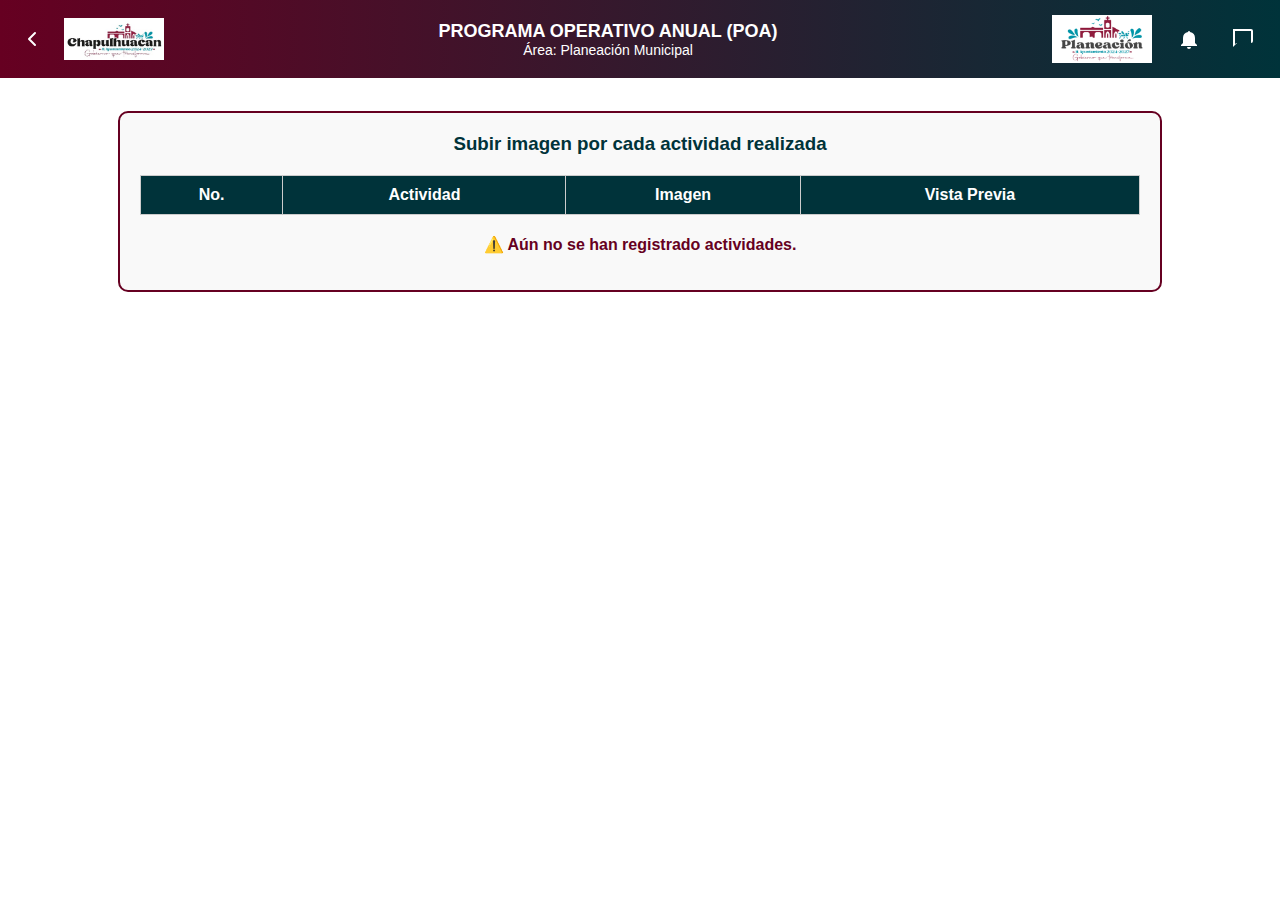
<file: user/evidencias.html>
<!DOCTYPE html>
<html lang="es">
<head>
  <meta charset="UTF-8">
  <title>Subir Evidencias - POA</title>
  <link rel="stylesheet" href="css/estilos.css">
  <style>
    body {
      font-family: Arial, sans-serif;
      background-color: white;
      margin: 0;
      padding: 0;
    }

    h1, h2 {
      color: white;
      margin: 0;
    }

    .evidence-form {
      max-width: 1000px;
      margin: 30px auto;
      padding: 20px;
      border: 2px solid #660021;
      border-radius: 10px;
      background-color: #f9f9f9;
    }

    table {
      width: 100%;
      border-collapse: collapse;
      margin-top: 20px;
    }

    th, td {
      border: 1px solid #ccc;
      padding: 10px;
      text-align: center;
      vertical-align: middle;
    }

    thead {
      background-color: #00333a;
      color: white;
    }

    img {
      max-width: 100px;
      max-height: 100px;
    }

    header {
      background: linear-gradient(90deg, #660021, #00333a);
      display: flex;
      align-items: center;
      justify-content: space-between;
      padding: 15px 20px;
      flex-wrap: wrap;
    }

    .header-logo {
      width: 100px;
      height: auto;
    }

    .header-left,
    .header-center,
    .header-right {
      display: flex;
      align-items: center;
    }

    .header-left a {
      margin-right: 10px;
      display: flex;
      align-items: center;
    }

    .header-center {
      flex-direction: column;
      flex: 1;
      text-align: center;
    }

    .icon-button {
      background: transparent;
      border: none;
      cursor: pointer;
      margin-left: 10px;
    }

    .warning {
      color: #660021;
      text-align: center;
      margin-top: 20px;
      font-weight: bold;
    }

    h3 {
      color: #00333a;
      text-align: center;
      margin-top: 0;
    }
  </style>
</head>
<body>

<!-- HEADER -->
<header>
  <div class="header-left">
    <a href="Plan de actividades.html" title="Regresar" aria-label="Regresar a página principal">
      <svg xmlns="http://www.w3.org/2000/svg" fill="white" viewBox="0 0 24 24" width="24" height="24">
        <path d="M15 18l-6-6 6-6" stroke="white" stroke-width="2" fill="none" stroke-linecap="round" stroke-linejoin="round"/>
      </svg>
    </a>
    <img src="img/chapul.png" alt="Chapulhuacán" class="header-logo" />
  </div>

  <div class="header-center">
    <h1>PROGRAMA OPERATIVO ANUAL (POA)</h1>
    <h2>Área: Planeación Municipal</h2>
  </div>

  <div class="header-right">
    <img src="img/planeacion.png" alt="Planeación" class="header-logo" />
    <button class="icon-button" title="Notificaciones" aria-label="Notificaciones">
      <svg xmlns="http://www.w3.org/2000/svg" fill="white" viewBox="0 0 24 24" width="24" height="24">
        <path d="M12 22c1.1 0 2-.9 2-2h-4a2 2 0 0 0 2 2zm6-6v-5a6 6 0 0 0-5-5.91V5a1 1 0 1 0-2 0v.09A6 6 0 0 0 6 11v5l-2 2v1h16v-1l-2-2z"/>
      </svg>
    </button>
    <button class="icon-button" title="Chat" aria-label="Chat">
      <svg xmlns="http://www.w3.org/2000/svg" fill="white" viewBox="0 0 24 24" width="24" height="24">
        <path d="M4 4h16v12H5.17L4 17.17V4zM2 2v18l4-4h14a2 2 0 0 0 2-2V4a2 2 0 0 0-2-2H2z"/>
      </svg>
    </button>
  </div>
</header>

<!-- CONTENIDO PRINCIPAL -->
<div class="evidence-form" id="evidenceContainer">
  <h3>Subir imagen por cada actividad realizada</h3>

  <table>
    <thead>
      <tr>
        <th>No.</th>
        <th>Actividad</th>
        <th>Imagen</th>
        <th>Vista Previa</th>
      </tr>
    </thead>
    <tbody id="evidenceTableBody">
      <!-- Filas dinámicas -->
    </tbody>
  </table>
</div>

<script>
  const actividades = JSON.parse(localStorage.getItem("actividadesPOA")) || [];
  const tableBody = document.getElementById("evidenceTableBody");

  if (actividades.length === 0) {
    document.getElementById("evidenceContainer").innerHTML += 
      "<p class='warning'>⚠️ Aún no se han registrado actividades.</p>";
  } else {
    actividades.forEach((actividad, index) => {
      const row = document.createElement("tr");

      row.innerHTML = `
        <td>${index + 1}</td>
        <td>${actividad}</td>
        <td>
          <input type="file" accept="image/*" onchange="previewImage(event, ${index})" />
        </td>
        <td>
          <img id="preview-${index}" src="" alt="Vista previa" style="display: none;" />
        </td>
      `;

      tableBody.appendChild(row);
    });
  }

  function previewImage(event, index) {
    const file = event.target.files[0];
    const preview = document.getElementById(`preview-${index}`);
    
    if (file) {
      const reader = new FileReader();
      reader.onload = function(e) {
        preview.src = e.target.result;
        preview.style.display = "block";
      };
      reader.readAsDataURL(file);
    }
  }
</script>

</body>
</html>
</file>
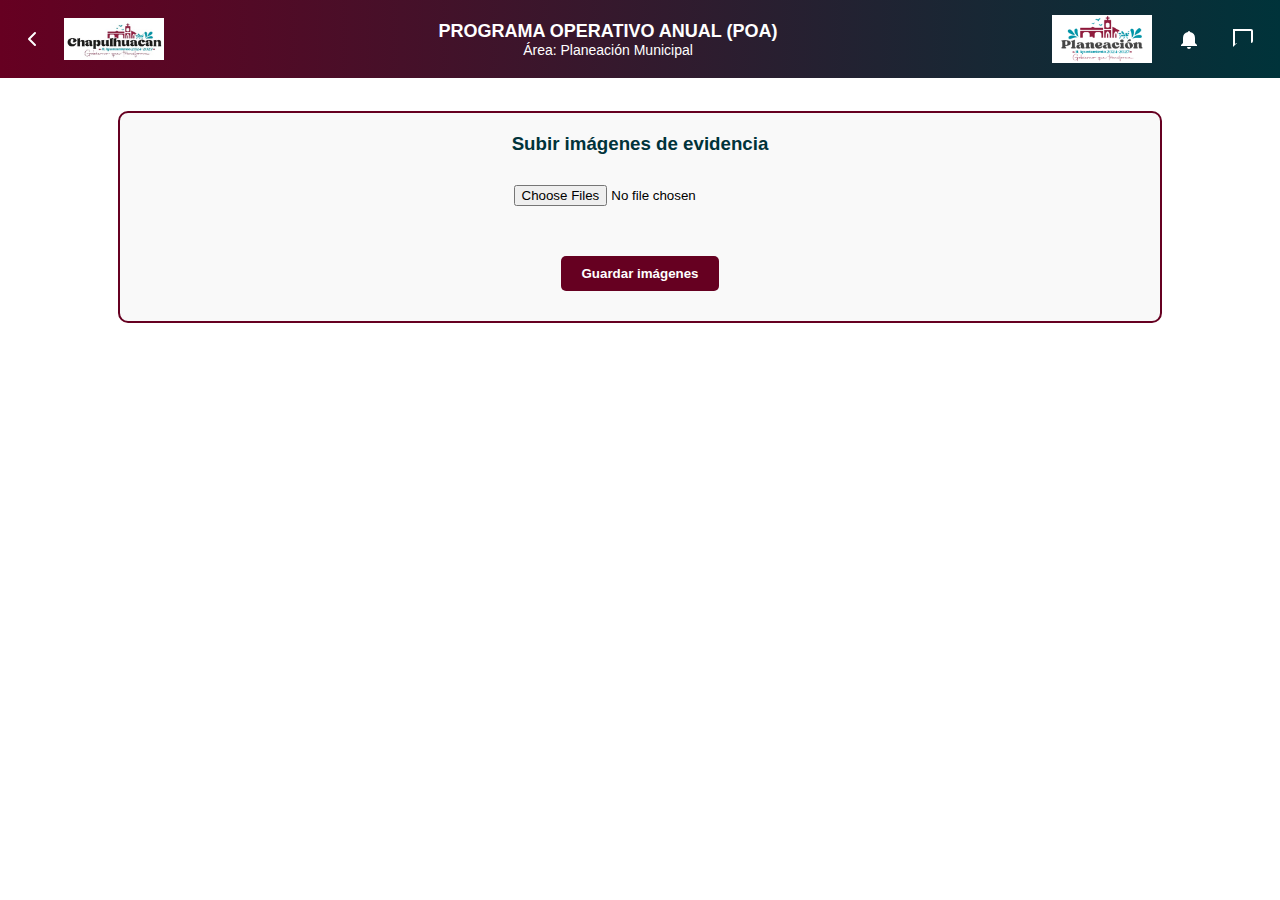
<file: user/Imagenes.html>
<!DOCTYPE html>
<html lang="es">
<head>
  <meta charset="UTF-8">
  <title>Subir Imágenes - POA</title>
  <link rel="stylesheet" href="css/estilos.css">
  <style>
    body {
      font-family: Arial, sans-serif;
      background-color: white;
      margin: 0;
      padding: 0;
    }

    h1, h2 {
      color: white;
      margin: 0;
    }

    .evidence-form {
      max-width: 1000px;
      margin: 30px auto;
      padding: 20px;
      border: 2px solid #660021;
      border-radius: 10px;
      background-color: #f9f9f9;
    }

    header {
      background: linear-gradient(90deg, #660021, #00333a);
      display: flex;
      align-items: center;
      justify-content: space-between;
      padding: 15px 20px;
      flex-wrap: wrap;
    }

    .header-logo {
      width: 100px;
      height: auto;
    }

    .header-left,
    .header-center,
    .header-right {
      display: flex;
      align-items: center;
    }

    .header-left a {
      margin-right: 10px;
      display: flex;
      align-items: center;
    }

    .header-center {
      flex-direction: column;
      flex: 1;
      text-align: center;
    }

    .icon-button {
      background: transparent;
      border: none;
      cursor: pointer;
      margin-left: 10px;
    }

    h3 {
      color: #00333a;
      text-align: center;
      margin-top: 0;
    }

    .upload-section {
      text-align: center;
      margin-top: 20px;
    }

    input[type="file"] {
      margin-top: 10px;
    }

    #previewContainer {
      display: flex;
      flex-wrap: wrap;
      gap: 10px;
      justify-content: center;
      margin-top: 20px;
    }

    .preview-img {
      width: 120px;
      height: 120px;
      object-fit: cover;
      border: 1px solid #ccc;
      border-radius: 5px;
    }

    .btn-save {
      display: block;
      margin: 30px auto 10px;
      padding: 10px 20px;
      background-color: #660021;
      color: white;
      font-weight: bold;
      border: none;
      border-radius: 5px;
      cursor: pointer;
    }
  </style>
</head>
<body>

<!-- HEADER -->
<header>
  <div class="header-left">
    <a href="../index.html" title="Regresar">
      <svg xmlns="http://www.w3.org/2000/svg" fill="white" viewBox="0 0 24 24" width="24" height="24">
        <path d="M15 18l-6-6 6-6" stroke="white" stroke-width="2" fill="none" stroke-linecap="round" stroke-linejoin="round"/>
      </svg>
    </a>
    <img src="img/chapul.png" alt="Chapulhuacán" class="header-logo" />
  </div>

  <div class="header-center">
    <h1>PROGRAMA OPERATIVO ANUAL (POA)</h1>
    <h2>Área: Planeación Municipal</h2>
  </div>

  <div class="header-right">
    <img src="img/planeacion.png" alt="Planeación" class="header-logo" />
    <button class="icon-button" title="Notificaciones">
      <svg xmlns="http://www.w3.org/2000/svg" fill="white" viewBox="0 0 24 24" width="24" height="24">
        <path d="M12 22c1.1 0 2-.9 2-2h-4a2 2 0 0 0 2 2zm6-6v-5a6 6 0 0 0-5-5.91V5a1 1 0 1 0-2 0v.09A6 6 0 0 0 6 11v5l-2 2v1h16v-1l-2-2z"/>
      </svg>
    </button>
    <button class="icon-button" title="Chat">
      <svg xmlns="http://www.w3.org/2000/svg" fill="white" viewBox="0 0 24 24" width="24" height="24">
        <path d="M4 4h16v12H5.17L4 17.17V4zM2 2v18l4-4h14a2 2 0 0 0 2-2V4a2 2 0 0 0-2-2H2z"/>
      </svg>
    </button>
  </div>
</header>

<!-- CONTENIDO PRINCIPAL -->
<div class="evidence-form">
  <h3>Subir imágenes de evidencia</h3>

  <div class="upload-section">
    <input type="file" id="imageUploader" multiple accept="image/*" onchange="previewMultipleImages(event)">
  </div>

  <div id="previewContainer"></div>

  <button class="btn-save" onclick="guardarImagenes()">Guardar imágenes</button>
</div>

<script>
  function previewMultipleImages(event) {
    const files = event.target.files;
    const previewContainer = document.getElementById("previewContainer");
    previewContainer.innerHTML = "";

    Array.from(files).forEach(file => {
      const reader = new FileReader();
      reader.onload = function(e) {
        const img = document.createElement("img");
        img.src = e.target.result;
        img.className = "preview-img";
        previewContainer.appendChild(img);
      };
      reader.readAsDataURL(file);
    });
  }

  function guardarImagenes() {
    alert("🔒 Esta función requiere configuración de servidor para guardar los archivos.");
    // Aquí se enviaría el formulario a PHP o se usaría Firebase/FTP/AJAX
  }
</script>

</body>
</html>
</file>
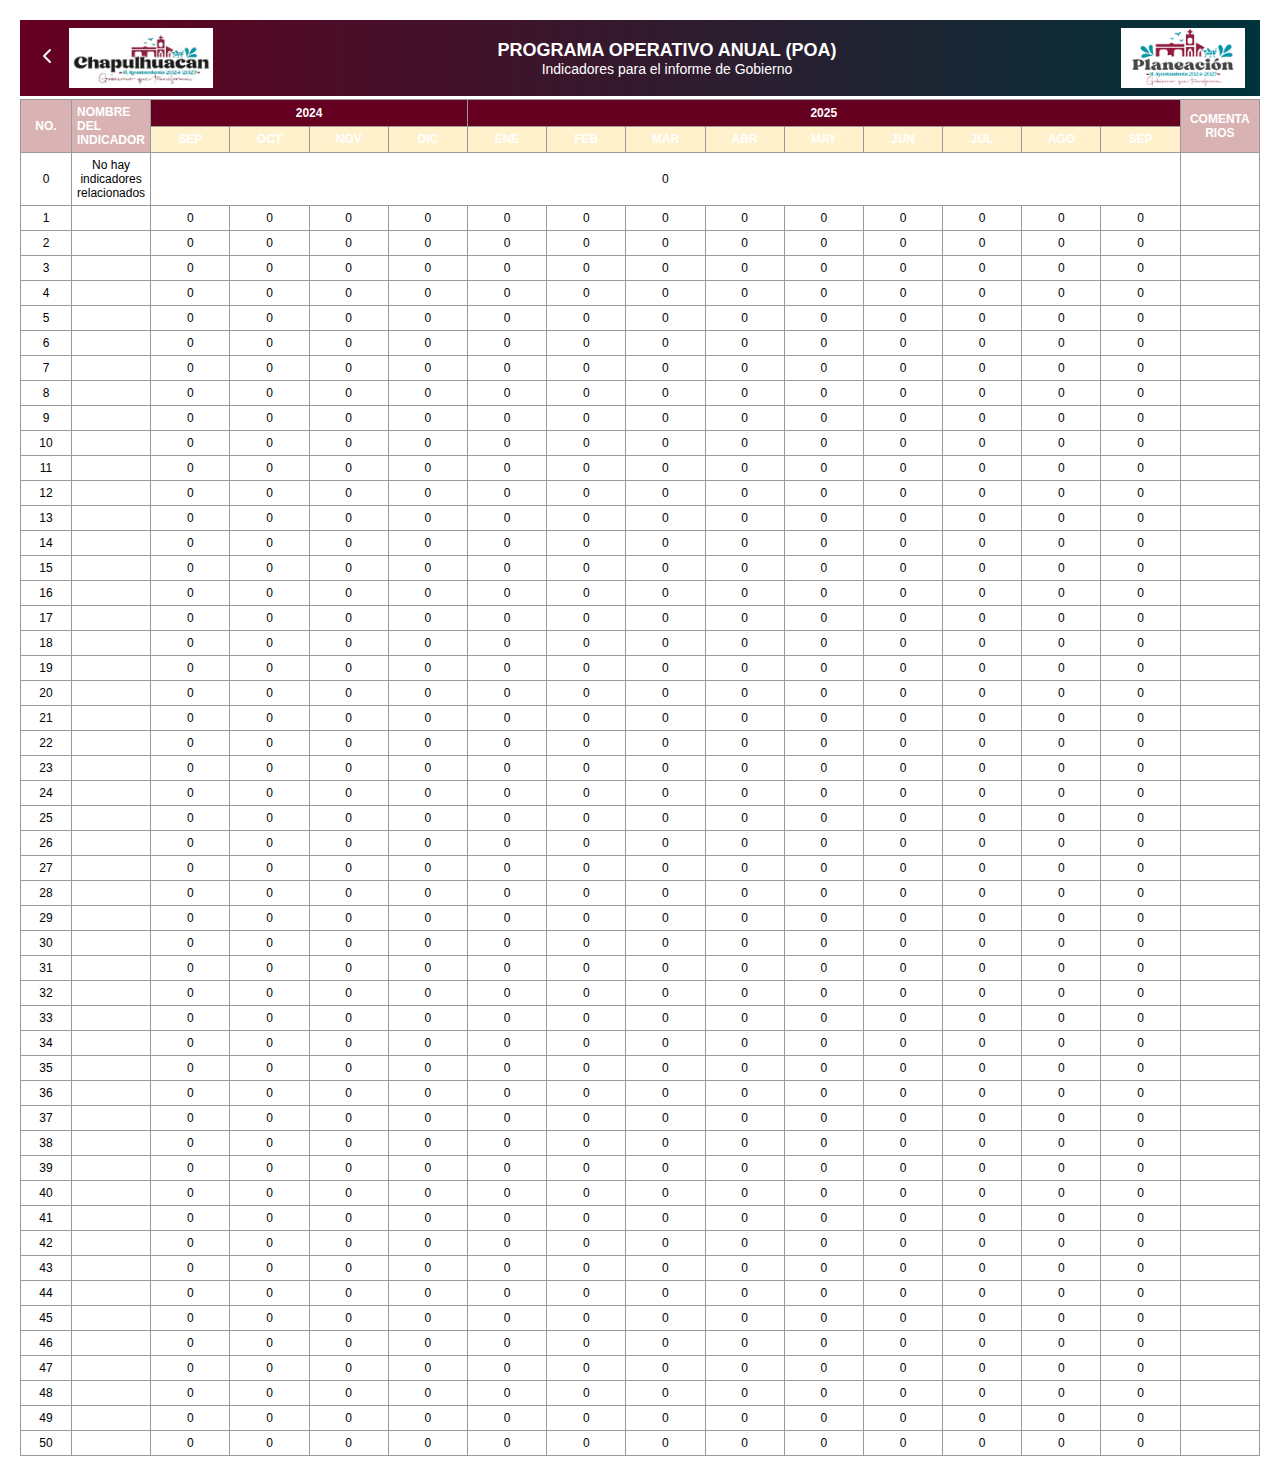
<file: user/indicadores.html>
<!DOCTYPE html>
<html lang="es">
<head>
  <meta charset="UTF-8">
  <title>Indicadores</title>
  <link rel="stylesheet" href="css/estilos.css">

  <style>
    body {
      font-family: Arial, sans-serif;
      background-color: white;
      margin: 0;
      padding: 20px;
    }

    h2 {
      text-align: center;
      color: #660021;
    }

    table {
      border-collapse: collapse;
      width: 100%;
      table-layout: fixed;
    }

    th, td {
      border: 1px solid #999;
      text-align: center;
      font-size: 12px;
      padding: 5px;
      word-wrap: break-word;
    }

    th {
      background-color: #660021;
      color: white;
    }

    .year-header {
      background-color: #660021;
      color: white;
      font-weight: bold;
    }

    .month-header {
      background-color: #fff1cc;
    }

    .comments-column {
      background-color: #d9b3b3;
    }

    .indicator-name {
      background-color: #d9b3b3;
      text-align: left;
    }

    .number-column {
      background-color: #d9b3b3;
      width: 40px;
    }

    td[contenteditable="true"]:focus {
      outline: 2px solid #00333a;
    }
  </style>
</head>
<body>
    <header>
  <div class="header-left">
    <a href="../index.html" title="Regresar">
      <svg xmlns="http://www.w3.org/2000/svg" fill="white" viewBox="0 0 24 24" width="24" height="24">
        <path d="M15 18l-6-6 6-6" stroke="white" stroke-width="2" fill="none" stroke-linecap="round" stroke-linejoin="round"/>
      </svg>
    </a>
    <img src="img/chapul.png" alt="Chapulhuacán" class="header-logo" />
  </div>
  <div class="header-center">
    <h1>PROGRAMA OPERATIVO ANUAL (POA)</h1>
    <h2>Indicadores para el informe de Gobierno</h2>
  </div>
  <div class="header-right">
    <img src="img/planeacion.png" alt="Planeación" class="header-logo" />
  </div>

</header>


<table>
  <thead>
    <tr>
      <th rowspan="2" class="number-column">NO.</th>
      <th rowspan="2" class="indicator-name">NOMBRE DEL INDICADOR</th>
      <th colspan="4" class="year-header">2024</th>
      <th colspan="9" class="year-header">2025</th>
      <th rowspan="2" class="comments-column">COMENTARIOS</th>
    </tr>
    <tr>
      <th class="month-header">SEP</th>
      <th class="month-header">OCT</th>
      <th class="month-header">NOV</th>
      <th class="month-header">DIC</th>
      <th class="month-header">ENE</th>
      <th class="month-header">FEB</th>
      <th class="month-header">MAR</th>
      <th class="month-header">ABR</th>
      <th class="month-header">MAY</th>
      <th class="month-header">JUN</th>
      <th class="month-header">JUL</th>
      <th class="month-header">AGO</th>
      <th class="month-header">SEP</th>
    </tr>
  </thead>
  <tbody>
    <!-- Fila 0 (predefinida como "No hay indicadores relacionados") -->
    <tr>
      <td>0</td>
      <td contenteditable="true">No hay indicadores relacionados</td>
      <td colspan="13">0</td>
      <td contenteditable="true"></td>
    </tr>

    <!-- Fila editable desde 1 hasta 50 -->
    <!-- Puedes duplicar estas filas si necesitas más -->
    <!-- Contenido editable en cada celda -->
    <!-- Por simplicidad aquí solo dejo 10 filas -->
    <!-- Cambia 10 por 50 si quieres el total desde ya -->
    <!-- Usa JS luego si quieres que se genere dinámicamente -->
    <!-- Aquí solo muestro las primeras 10 -->
    <!-- Continúa copiando si deseas más -->

    <!-- FILAS DE EJEMPLO -->
    <!-- Repite según lo necesario -->
    <!-- contenteditable habilita la edición directa -->

    <!-- Genera 1 a 10 -->
    <!-- Usa un bucle si deseas generarlo con JS -->

    <!-- Aquí muestro solo 10 por espacio -->
    <!-- Puedes generar más fácilmente si lo necesitas -->

    <!-- Puedes reemplazar este bloque por JavaScript si lo quieres dinámico -->

    <!-- ↓↓ INICIO FILAS ↓↓ -->
    <!-- Puedes copiar/pegar desde aquí para más filas -->
    <!-- Aquí solo dejo 10 por brevedad -->
    <!-- Cambia `10` por `50` si lo deseas completo -->

    <!-- Generador de filas en HTML plano -->
    <!-- Cada celda editable excepto el número -->

    <!-- Fila 1 a 10 -->
    <!-- Puedes copiar más filas si lo deseas -->
    <!-- Si quieres te doy la versión con JavaScript -->

    <!-- Fila ejemplo -->
    <!-- Repite según lo necesites -->
    <!-- O dime y te doy con JS -->
    <!-- Generamos 50 si gustas -->

    <!-- Aquí van filas generadas -->
    <!-- Vamos con un ejemplo hasta la 10 -->
    <!-- Luego puedes duplicar -->
    <!-- Comenzamos -->

    <!-- FILA GENERADA -->
    <!-- Aquí usamos JavaScript embebido -->
    <script>
      document.addEventListener("DOMContentLoaded", function () {
        const tbody = document.querySelector("tbody");
        for (let i = 1; i <= 50; i++) {
          const row = document.createElement("tr");
          row.innerHTML = `
            <td>${i}</td>
            <td contenteditable="true"></td>
            ${Array(13).fill(`<td contenteditable="true">0</td>`).join("")}
            <td contenteditable="true"></td>
          `;
          tbody.appendChild(row);
        }
      });
    </script>

  </tbody>
</table>

</body>
</html>
</file>
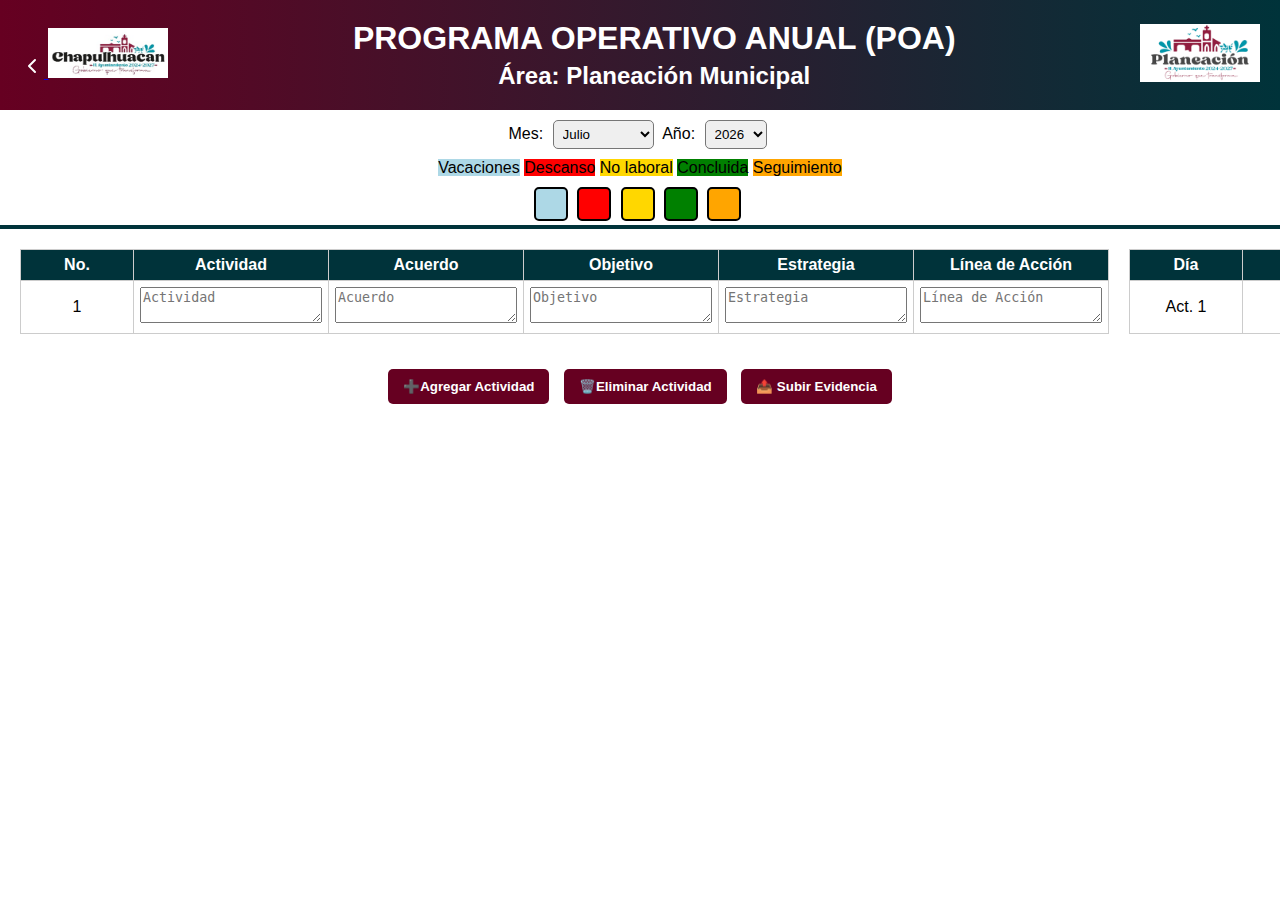
<file: user/Plan de actividades.html>
<!DOCTYPE html>
<html lang="es">
<head>
  <meta charset="UTF-8" />
  <title>Programa Operativo Anual (POA)</title>
  <style>
    body {
      font-family: Arial, sans-serif;
      background-color: #ffffff;
      margin: 0;
    }

    header {
      background: linear-gradient(90deg, #660021, #00333a);
      color: white;
      display: flex;
      align-items: center;
      justify-content: space-between;
      padding: 15px 20px;
      flex-wrap: wrap;
    }

    .header-logo {
      width: 120px;
    }

    .header-center {
      flex: 1;
      text-align: center;
    }

    h1, h2 {
      margin: 5px 0;
    }

    .scroll-container {
      display: flex;
      overflow-x: auto;
      border-top: 4px solid #00333a;
      padding: 10px;
    }

    table {
      border-collapse: collapse;
      margin: 10px;
    }

    th, td {
      border: 1px solid #ccc;
      padding: 6px;
      text-align: center;
      min-width: 100px;
    }

    th {
      background-color: #00333a;
      color: white;
    }

    textarea {
      resize: horizontal;
      min-width: 120px;
      height: 100%;
    }

    .day-cell {
      min-width: 40px;
      cursor: pointer;
    }

    .color-picker, .calendar-controls, .bottom-buttons, .legend {
      text-align: center;
      margin-top: 10px;
    }

    .color-button {
      width: 30px;
      height: 30px;
      border: 2px solid #000;
      cursor: pointer;
      display: inline-block;
      margin-right: 5px;
      border-radius: 5px;
    }

    .vacaciones { background-color: lightblue; color: black; }
    .descanso { background-color: red; }
    .nolaboral { background-color: gold; color: black; }
    .concluida { background-color: green; }
    .seguimiento { background-color: orange; }

    .button {
      background-color: #660021;
      color: white;
      border: none;
      padding: 10px 15px;
      border-radius: 5px;
      font-weight: bold;
      cursor: pointer;
      margin: 5px;
    }

    select {
      padding: 5px;
      border-radius: 5px;
      margin: 0 5px;
    }
  </style>
</head>
<body>

<header>
  <div class="header-left">
    <a href="index.html" title="Regresar">
      <svg xmlns="http://www.w3.org/2000/svg" fill="white" viewBox="0 0 24 24" width="24" height="24">
        <path d="M15 18l-6-6 6-6" stroke="white" stroke-width="2" fill="none" stroke-linecap="round" stroke-linejoin="round"/>
      </svg>
    </a>
    <img src="img/chapul.png" alt="Chapulhuacán" class="header-logo" />
  </div>
  <div class="header-center">
    <h1>PROGRAMA OPERATIVO ANUAL (POA)</h1>
    <h2>Área: Planeación Municipal</h2>
  </div>
  <div class="header-right">
    <img src="img/planeacion.png" alt="Planeación" class="header-logo" />
  </div>
</header>

<div class="calendar-controls">
  <label>Mes:
    <select id="month"></select>
  </label>
  <label>Año:
    <select id="year"></select>
  </label>
</div>

<div class="legend">
  <span class="vacaciones">Vacaciones</span>
  <span class="descanso">Descanso</span>
  <span class="nolaboral">No laboral</span>
  <span class="concluida">Concluida</span>
  <span class="seguimiento">Seguimiento</span>
</div>

<div class="color-picker">
  <div class="color-button vacaciones" onclick="seleccionarColor('lightblue')"></div>
  <div class="color-button descanso" onclick="seleccionarColor('red')"></div>
  <div class="color-button nolaboral" onclick="seleccionarColor('gold')"></div>
  <div class="color-button concluida" onclick="seleccionarColor('green')"></div>
  <div class="color-button seguimiento" onclick="seleccionarColor('orange')"></div>
</div>

<div class="scroll-container">
  <table id="actividadTable">
    <thead>
      <tr>
        <th>No.</th>
        <th>Actividad</th>
        <th>Acuerdo</th>
        <th>Objetivo</th>
        <th>Estrategia</th>
        <th>Línea de Acción</th>
      </tr>
    </thead>
    <tbody id="actividadBody"></tbody>
  </table>

  <table id="calendarTable">
    <thead>
      <tr id="calendarHeader">
        <th>Día</th>
      </tr>
    </thead>
    <tbody id="calendarBody"></tbody>
  </table>
</div>

<div class="bottom-buttons">
  <button onclick="addRow()" class="button">➕Agregar Actividad</button>
  <button onclick="deleteRow()" class="button">🗑️​Eliminar Actividad</button>
  <button onclick="window.location.href='evidencias.html'" class="button">📤 Subir Evidencia</button>
</div>

<script>
  let colorSeleccionado = "";
  let diasDelMes = [];

  function seleccionarColor(color) {
    colorSeleccionado = color;
  }

  function pintarCelda(celda) {
    if (colorSeleccionado) {
      celda.style.backgroundColor = colorSeleccionado;
    }
  }

  function autoExpand(textarea) {
    textarea.style.width = 'auto';
    textarea.style.width = textarea.scrollWidth + "px";
  }

  function addRow() {
    const actBody = document.getElementById("actividadBody");
    const calBody = document.getElementById("calendarBody");
    const index = actBody.rows.length + 1;

    const row = document.createElement("tr");
    row.innerHTML = `
      <td>${index}</td>
      <td><textarea oninput="autoExpand(this)" placeholder="Actividad"></textarea></td>
      <td><textarea oninput="autoExpand(this)" placeholder="Acuerdo"></textarea></td>
      <td><textarea oninput="autoExpand(this)" placeholder="Objetivo"></textarea></td>
      <td><textarea oninput="autoExpand(this)" placeholder="Estrategia"></textarea></td>
      <td><textarea oninput="autoExpand(this)" placeholder="Línea de Acción"></textarea></td>
    `;
    actBody.appendChild(row);

    const calRow = document.createElement("tr");
    const tdTitulo = document.createElement("td");
    tdTitulo.textContent = `Act. ${index}`;
    calRow.appendChild(tdTitulo);

    diasDelMes.forEach(() => {
      const td = document.createElement("td");
      td.classList.add("day-cell");
      td.contentEditable = true;
      td.onclick = () => pintarCelda(td);
      calRow.appendChild(td);
    });

    calBody.appendChild(calRow);
  }

  function deleteRow() {
    const actBody = document.getElementById("actividadBody");
    const calBody = document.getElementById("calendarBody");
    if (actBody.rows.length > 0) {
      actBody.deleteRow(actBody.rows.length - 1);
      calBody.deleteRow(calBody.rows.length - 1);
    }
  }

  function subirEvidencia() {
    alert("Función de subir evidencia no implementada.");
  }

  function crearDiasCalendario(mes, anio) {
    const header = document.getElementById("calendarHeader");
    const calBody = document.getElementById("calendarBody");
    const actBody = document.getElementById("actividadBody");

    header.innerHTML = "<th>Día</th>";
    diasDelMes = [];

    const numDias = new Date(anio, mes + 1, 0).getDate();
    for (let i = 1; i <= numDias; i++) {
      const th = document.createElement("th");
      th.textContent = i;
      header.appendChild(th);
      diasDelMes.push(i);
    }

    calBody.innerHTML = "";
    for (let i = 0; i < actBody.rows.length; i++) {
      const calRow = document.createElement("tr");
      const tdTitulo = document.createElement("td");
      tdTitulo.textContent = `Act. ${i + 1}`;
      calRow.appendChild(tdTitulo);

      diasDelMes.forEach(() => {
        const td = document.createElement("td");
        td.classList.add("day-cell");
        td.contentEditable = true;
        td.onclick = () => pintarCelda(td);
        calRow.appendChild(td);
      });

      calBody.appendChild(calRow);
    }
  }

  function initMonthYear() {
    const mesSelect = document.getElementById("month");
    const yearSelect = document.getElementById("year");

    const meses = ["Enero", "Febrero", "Marzo", "Abril", "Mayo", "Junio",
                   "Julio", "Agosto", "Septiembre", "Octubre", "Noviembre", "Diciembre"];

    meses.forEach((m, i) => mesSelect.appendChild(new Option(m, i)));

    const anioActual = new Date().getFullYear();
    for (let y = anioActual - 3; y <= anioActual + 3; y++) {
      yearSelect.appendChild(new Option(y, y));
    }

    mesSelect.value = new Date().getMonth();
    yearSelect.value = anioActual;

    mesSelect.onchange = () => crearDiasCalendario(parseInt(mesSelect.value), parseInt(yearSelect.value));
    yearSelect.onchange = () => crearDiasCalendario(parseInt(mesSelect.value), parseInt(yearSelect.value));

    crearDiasCalendario(parseInt(mesSelect.value), parseInt(yearSelect.value));
  }

  document.addEventListener("DOMContentLoaded", () => {
    initMonthYear();
    addRow();
  });
</script>

</body>
</html>
</file>
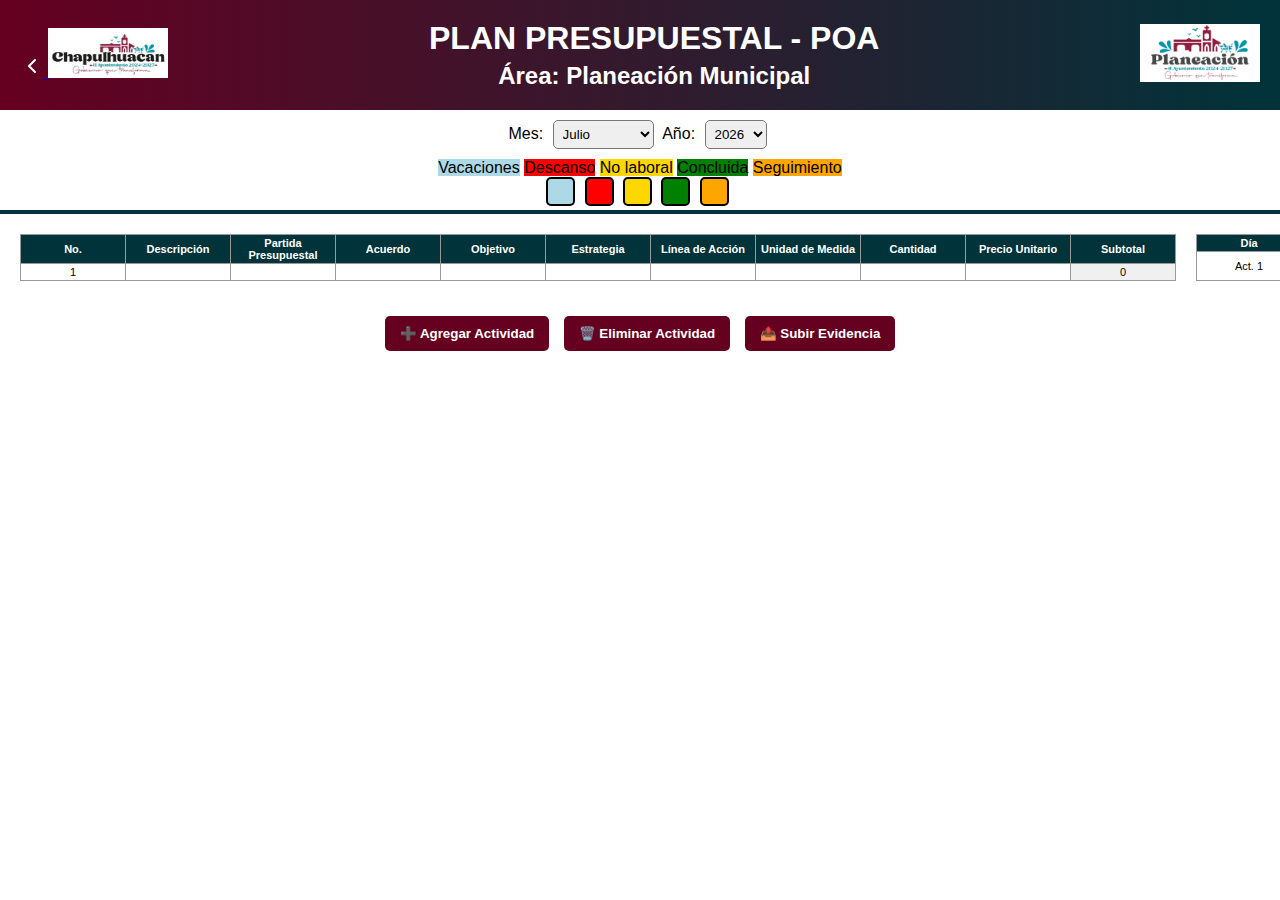
<file: user/Plan presupuestal.html>
<!DOCTYPE html>
<html lang="es">
<head>
  <meta charset="UTF-8" />
  <title>Plan Presupuestal con Calendario</title>
  <style>
    body {
      font-family: Arial, sans-serif;
      background-color: #ffffff;
      margin: 0;
    }

    header {
      background: linear-gradient(90deg, #660021, #00333a);
      color: white;
      display: flex;
      align-items: center;
      justify-content: space-between;
      padding: 15px 20px;
      flex-wrap: wrap;
    }

    .header-logo {
      width: 120px;
    }

    .header-center {
      flex: 1;
      text-align: center;
    }

    h1, h2 {
      margin: 5px 0;
    }

    .scroll-container {
      display: flex;
      overflow-x: auto;
      overflow-y: auto;
      border-top: 4px solid #00333a;
      padding: 10px;
    }

    table {
      border-collapse: collapse;
      margin: 10px;
      font-size: 11px;
    }

    th, td {
      border: 1px solid #999;
      padding: 2px;
      text-align: center;
      min-width: 100px;
    }

    th {
      background-color: #00333a;
      color: white;
    }

    textarea {
      resize: horizontal;
      min-width: 120px;
      height: 100%;
    }

    .day-cell {
      width: 25px;
      height: 25px;
      padding: 0;
      font-size: 10px;
      cursor: pointer;
      overflow: hidden;
      white-space: nowrap;
    }

    .calendar-controls, .bottom-buttons, .legend {
      text-align: center;
      margin-top: 10px;
    }

    .button {
      background-color: #660021;
      color: white;
      border: none;
      padding: 10px 15px;
      border-radius: 5px;
      font-weight: bold;
      cursor: pointer;
      margin: 5px;
    }

    select {
      padding: 5px;
      border-radius: 5px;
      margin: 0 5px;
    }

    .subtotal {
      background-color: #f0f0f0;
    }

    .color-button {
      width: 25px;
      height: 25px;
      border: 2px solid #000;
      cursor: pointer;
      display: inline-block;
      margin-right: 5px;
      border-radius: 5px;
    }

    .vacaciones { background-color: lightblue; color: black; }
    .descanso { background-color: red; }
    .nolaboral { background-color: gold; color: black; }
    .concluida { background-color: green; }
    .seguimiento { background-color: orange; }
  </style>
</head>
<body>

<header>
  <div class="header-left">
    <a href="index.html" title="Regresar">
      <svg xmlns="http://www.w3.org/2000/svg" fill="white" viewBox="0 0 24 24" width="24" height="24">
        <path d="M15 18l-6-6 6-6" stroke="white" stroke-width="2" fill="none" stroke-linecap="round" stroke-linejoin="round"/>
      </svg>
    </a>
    <img src="img/chapul.png" alt="Chapulhuacán" class="header-logo" />
  </div>
  <div class="header-center">
    <h1>PLAN PRESUPUESTAL - POA</h1>
    <h2>Área: Planeación Municipal</h2>
  </div>
  <div class="header-right">
    <img src="img/planeacion.png" alt="Planeación" class="header-logo" />
  </div>
</header>

<div class="calendar-controls">
  <label>Mes:
    <select id="month"></select>
  </label>
  <label>Año:
    <select id="year"></select>
  </label>
</div>

<div class="legend">
  <span class="vacaciones">Vacaciones</span>
  <span class="descanso">Descanso</span>
  <span class="nolaboral">No laboral</span>
  <span class="concluida">Concluida</span>
  <span class="seguimiento">Seguimiento</span>
</div>

<div class="color-picker" style="text-align: center;">
  <div class="color-button vacaciones" onclick="seleccionarColor('lightblue')"></div>
  <div class="color-button descanso" onclick="seleccionarColor('red')"></div>
  <div class="color-button nolaboral" onclick="seleccionarColor('gold')"></div>
  <div class="color-button concluida" onclick="seleccionarColor('green')"></div>
  <div class="color-button seguimiento" onclick="seleccionarColor('orange')"></div>
</div>

<div class="scroll-container">
  <table id="actividadTable">
    <thead>
      <tr>
        <th>No.</th>
        <th>Descripción</th>
        <th>Partida Presupuestal</th>
        <th>Acuerdo</th>
        <th>Objetivo</th>
        <th>Estrategia</th>
        <th>Línea de Acción</th>
        <th>Unidad de Medida</th>
        <th>Cantidad</th>
        <th>Precio Unitario</th>
        <th>Subtotal</th>
      </tr>
    </thead>
    <tbody id="actividadBody"></tbody>
  </table>

  <table id="calendarTable">
    <thead>
      <tr id="calendarHeader">
        <th>Día</th>
      </tr>
    </thead>
    <tbody id="calendarBody"></tbody>
  </table>
</div>

<div class="bottom-buttons">
  <button onclick="addRow()" class="button">➕ Agregar Actividad</button>
  <button onclick="deleteRow()" class="button">🗑️ Eliminar Actividad</button>
  <button onclick="window.location.href='evidencias.html'" class="button">📤 Subir Evidencia</button>
</div>

<script>
  let colorSeleccionado = "";
  let diasDelMes = [];

  function seleccionarColor(color) {
    colorSeleccionado = color;
  }

  function pintarCelda(celda) {
    if (colorSeleccionado) {
      celda.style.backgroundColor = colorSeleccionado;
    }
  }

  function calcularSubtotal(elemento) {
    const fila = elemento.closest("tr");
    const cantidad = parseFloat(fila.children[8].innerText) || 0;
    const precio = parseFloat(fila.children[9].innerText) || 0;
    const subtotal = cantidad * precio;
    fila.children[10].innerText = subtotal.toFixed(2);
  }

  function addRow() {
    const actBody = document.getElementById("actividadBody");
    const calBody = document.getElementById("calendarBody");
    const index = actBody.rows.length + 1;

    const row = document.createElement("tr");
    row.innerHTML = `
      <td>${index}</td>
      <td contenteditable="true"></td>
      <td contenteditable="true"></td>
      <td contenteditable="true"></td>
      <td contenteditable="true"></td>
      <td contenteditable="true"></td>
      <td contenteditable="true"></td>
      <td contenteditable="true"></td>
      <td contenteditable="true" oninput="calcularSubtotal(this)"></td>
      <td contenteditable="true" oninput="calcularSubtotal(this)"></td>
      <td class="subtotal">0</td>
    `;
    actBody.appendChild(row);

    const calRow = document.createElement("tr");
    const tdTitulo = document.createElement("td");
    tdTitulo.textContent = `Act. ${index}`;
    calRow.appendChild(tdTitulo);

    diasDelMes.forEach(() => {
      const td = document.createElement("td");
      td.classList.add("day-cell");
      td.contentEditable = true;
      td.onclick = () => pintarCelda(td);
      calRow.appendChild(td);
    });

    calBody.appendChild(calRow);
  }

  function deleteRow() {
    const actBody = document.getElementById("actividadBody");
    const calBody = document.getElementById("calendarBody");
    if (actBody.rows.length > 0) {
      actBody.deleteRow(actBody.rows.length - 1);
      calBody.deleteRow(calBody.rows.length - 1);
    }
  }

  function crearDiasCalendario(mes, anio) {
    const header = document.getElementById("calendarHeader");
    const calBody = document.getElementById("calendarBody");
    const actBody = document.getElementById("actividadBody");

    header.innerHTML = "<th>Día</th>";
    diasDelMes = [];

    const numDias = new Date(anio, mes + 1, 0).getDate();
    for (let i = 1; i <= numDias; i++) {
      const th = document.createElement("th");
      th.textContent = i;
      header.appendChild(th);
      diasDelMes.push(i);
    }

    calBody.innerHTML = "";
    for (let i = 0; i < actBody.rows.length; i++) {
      const calRow = document.createElement("tr");
      const tdTitulo = document.createElement("td");
      tdTitulo.textContent = `Act. ${i + 1}`;
      calRow.appendChild(tdTitulo);

      diasDelMes.forEach(() => {
        const td = document.createElement("td");
        td.classList.add("day-cell");
        td.contentEditable = true;
        td.onclick = () => pintarCelda(td);
        calRow.appendChild(td);
      });

      calBody.appendChild(calRow);
    }
  }

  function initMonthYear() {
    const mesSelect = document.getElementById("month");
    const yearSelect = document.getElementById("year");

    const meses = ["Enero", "Febrero", "Marzo", "Abril", "Mayo", "Junio",
                   "Julio", "Agosto", "Septiembre", "Octubre", "Noviembre", "Diciembre"];

    meses.forEach((m, i) => mesSelect.appendChild(new Option(m, i)));

    const anioActual = new Date().getFullYear();
    for (let y = anioActual - 3; y <= anioActual + 3; y++) {
      yearSelect.appendChild(new Option(y, y));
    }

    mesSelect.value = new Date().getMonth();
    yearSelect.value = anioActual;

    mesSelect.onchange = () => crearDiasCalendario(parseInt(mesSelect.value), parseInt(yearSelect.value));
    yearSelect.onchange = () => crearDiasCalendario(parseInt(mesSelect.value), parseInt(yearSelect.value));

    crearDiasCalendario(parseInt(mesSelect.value), parseInt(yearSelect.value));
  }

  document.addEventListener("DOMContentLoaded", () => {
    initMonthYear();
    addRow();
  });
</script>

</body>
</html>
</file>
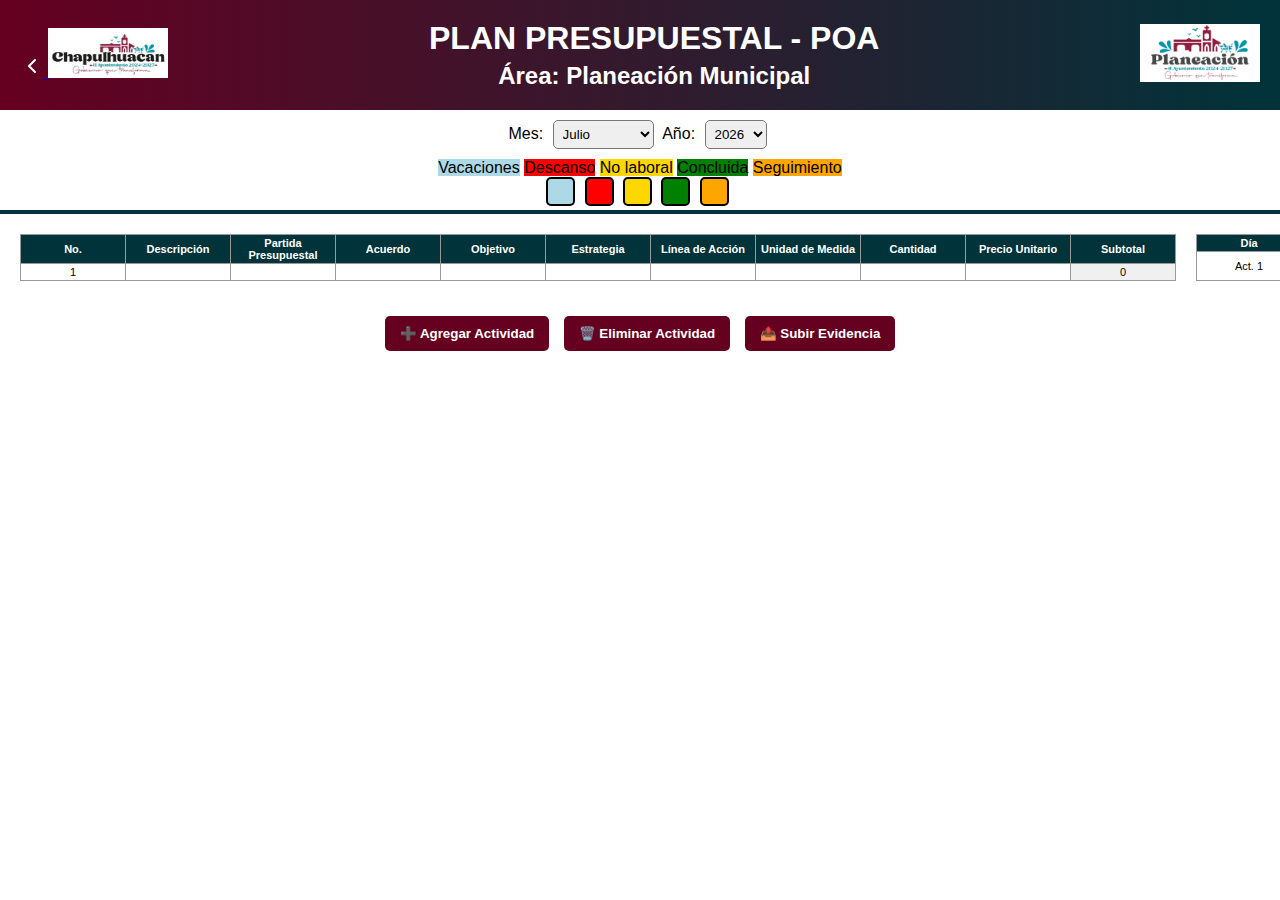
<file: user/Planpresupuestal.html>
<!DOCTYPE html>
<html lang="es">
<head>
  <meta charset="UTF-8" />
  <title>Plan Presupuestal con Calendario</title>
  <style>
    body {
      font-family: Arial, sans-serif;
      background-color: #ffffff;
      margin: 0;
    }

    header {
      background: linear-gradient(90deg, #660021, #00333a);
      color: white;
      display: flex;
      align-items: center;
      justify-content: space-between;
      padding: 15px 20px;
      flex-wrap: wrap;
    }

    .header-logo {
      width: 120px;
    }

    .header-center {
      flex: 1;
      text-align: center;
    }

    h1, h2 {
      margin: 5px 0;
    }

    .scroll-container {
      display: flex;
      overflow-x: auto;
      overflow-y: auto;
      border-top: 4px solid #00333a;
      padding: 10px;
    }

    table {
      border-collapse: collapse;
      margin: 10px;
      font-size: 11px;
    }

    th, td {
      border: 1px solid #999;
      padding: 2px;
      text-align: center;
      min-width: 100px;
    }

    th {
      background-color: #00333a;
      color: white;
    }

    textarea {
      resize: horizontal;
      min-width: 120px;
      height: 100%;
    }

    .day-cell {
      width: 25px;
      height: 25px;
      padding: 0;
      font-size: 10px;
      cursor: pointer;
      overflow: hidden;
      white-space: nowrap;
    }

    .calendar-controls, .bottom-buttons, .legend {
      text-align: center;
      margin-top: 10px;
    }

    .button {
      background-color: #660021;
      color: white;
      border: none;
      padding: 10px 15px;
      border-radius: 5px;
      font-weight: bold;
      cursor: pointer;
      margin: 5px;
    }

    select {
      padding: 5px;
      border-radius: 5px;
      margin: 0 5px;
    }

    .subtotal {
      background-color: #f0f0f0;
    }

    .color-button {
      width: 25px;
      height: 25px;
      border: 2px solid #000;
      cursor: pointer;
      display: inline-block;
      margin-right: 5px;
      border-radius: 5px;
    }

    .vacaciones { background-color: lightblue; color: black; }
    .descanso { background-color: red; }
    .nolaboral { background-color: gold; color: black; }
    .concluida { background-color: green; }
    .seguimiento { background-color: orange; }
  </style>
</head>
<body>

<header>
  <div class="header-left">
    <a href="../index.html" title="Regresar">
      <svg xmlns="http://www.w3.org/2000/svg" fill="white" viewBox="0 0 24 24" width="24" height="24">
        <path d="M15 18l-6-6 6-6" stroke="white" stroke-width="2" fill="none" stroke-linecap="round" stroke-linejoin="round"/>
      </svg>
    </a>
    <img src="img/chapul.png" alt="Chapulhuacán" class="header-logo" />
  </div>
  <div class="header-center">
    <h1>PLAN PRESUPUESTAL - POA</h1>
    <h2>Área: Planeación Municipal</h2>
  </div>
  <div class="header-right">
    <img src="img/planeacion.png" alt="Planeación" class="header-logo" />
  </div>
</header>

<div class="calendar-controls">
  <label>Mes:
    <select id="month"></select>
  </label>
  <label>Año:
    <select id="year"></select>
  </label>
</div>

<div class="legend">
  <span class="vacaciones">Vacaciones</span>
  <span class="descanso">Descanso</span>
  <span class="nolaboral">No laboral</span>
  <span class="concluida">Concluida</span>
  <span class="seguimiento">Seguimiento</span>
</div>

<div class="color-picker" style="text-align: center;">
  <div class="color-button vacaciones" onclick="seleccionarColor('lightblue')"></div>
  <div class="color-button descanso" onclick="seleccionarColor('red')"></div>
  <div class="color-button nolaboral" onclick="seleccionarColor('gold')"></div>
  <div class="color-button concluida" onclick="seleccionarColor('green')"></div>
  <div class="color-button seguimiento" onclick="seleccionarColor('orange')"></div>
</div>

<div class="scroll-container">
  <table id="actividadTable">
    <thead>
      <tr>
        <th>No.</th>
        <th>Descripción</th>
        <th>Partida Presupuestal</th>
        <th>Acuerdo</th>
        <th>Objetivo</th>
        <th>Estrategia</th>
        <th>Línea de Acción</th>
        <th>Unidad de Medida</th>
        <th>Cantidad</th>
        <th>Precio Unitario</th>
        <th>Subtotal</th>
      </tr>
    </thead>
    <tbody id="actividadBody"></tbody>
  </table>

  <table id="calendarTable">
    <thead>
      <tr id="calendarHeader">
        <th>Día</th>
      </tr>
    </thead>
    <tbody id="calendarBody"></tbody>
  </table>
</div>

<div class="bottom-buttons">
  <button onclick="addRow()" class="button">➕ Agregar Actividad</button>
  <button onclick="deleteRow()" class="button">🗑️ Eliminar Actividad</button>
  <button onclick="window.location.href='evidencias.html'" class="button">📤 Subir Evidencia</button>
</div>

<script>
  let colorSeleccionado = "";
  let diasDelMes = [];

  function seleccionarColor(color) {
    colorSeleccionado = color;
  }

  function pintarCelda(celda) {
    if (colorSeleccionado) {
      celda.style.backgroundColor = colorSeleccionado;
    }
  }

  function calcularSubtotal(elemento) {
    const fila = elemento.closest("tr");
    const cantidad = parseFloat(fila.children[8].innerText) || 0;
    const precio = parseFloat(fila.children[9].innerText) || 0;
    const subtotal = cantidad * precio;
    fila.children[10].innerText = subtotal.toFixed(2);
  }

  function addRow() {
    const actBody = document.getElementById("actividadBody");
    const calBody = document.getElementById("calendarBody");
    const index = actBody.rows.length + 1;

    const row = document.createElement("tr");
    row.innerHTML = `
      <td>${index}</td>
      <td contenteditable="true"></td>
      <td contenteditable="true"></td>
      <td contenteditable="true"></td>
      <td contenteditable="true"></td>
      <td contenteditable="true"></td>
      <td contenteditable="true"></td>
      <td contenteditable="true"></td>
      <td contenteditable="true" oninput="calcularSubtotal(this)"></td>
      <td contenteditable="true" oninput="calcularSubtotal(this)"></td>
      <td class="subtotal">0</td>
    `;
    actBody.appendChild(row);

    const calRow = document.createElement("tr");
    const tdTitulo = document.createElement("td");
    tdTitulo.textContent = `Act. ${index}`;
    calRow.appendChild(tdTitulo);

    diasDelMes.forEach(() => {
      const td = document.createElement("td");
      td.classList.add("day-cell");
      td.contentEditable = true;
      td.onclick = () => pintarCelda(td);
      calRow.appendChild(td);
    });

    calBody.appendChild(calRow);
  }

  function deleteRow() {
    const actBody = document.getElementById("actividadBody");
    const calBody = document.getElementById("calendarBody");
    if (actBody.rows.length > 0) {
      actBody.deleteRow(actBody.rows.length - 1);
      calBody.deleteRow(calBody.rows.length - 1);
    }
  }

  function crearDiasCalendario(mes, anio) {
    const header = document.getElementById("calendarHeader");
    const calBody = document.getElementById("calendarBody");
    const actBody = document.getElementById("actividadBody");

    header.innerHTML = "<th>Día</th>";
    diasDelMes = [];

    const numDias = new Date(anio, mes + 1, 0).getDate();
    for (let i = 1; i <= numDias; i++) {
      const th = document.createElement("th");
      th.textContent = i;
      header.appendChild(th);
      diasDelMes.push(i);
    }

    calBody.innerHTML = "";
    for (let i = 0; i < actBody.rows.length; i++) {
      const calRow = document.createElement("tr");
      const tdTitulo = document.createElement("td");
      tdTitulo.textContent = `Act. ${i + 1}`;
      calRow.appendChild(tdTitulo);

      diasDelMes.forEach(() => {
        const td = document.createElement("td");
        td.classList.add("day-cell");
        td.contentEditable = true;
        td.onclick = () => pintarCelda(td);
        calRow.appendChild(td);
      });

      calBody.appendChild(calRow);
    }
  }

  function initMonthYear() {
    const mesSelect = document.getElementById("month");
    const yearSelect = document.getElementById("year");

    const meses = ["Enero", "Febrero", "Marzo", "Abril", "Mayo", "Junio",
                   "Julio", "Agosto", "Septiembre", "Octubre", "Noviembre", "Diciembre"];

    meses.forEach((m, i) => mesSelect.appendChild(new Option(m, i)));

    const anioActual = new Date().getFullYear();
    for (let y = anioActual - 3; y <= anioActual + 3; y++) {
      yearSelect.appendChild(new Option(y, y));
    }

    mesSelect.value = new Date().getMonth();
    yearSelect.value = anioActual;

    mesSelect.onchange = () => crearDiasCalendario(parseInt(mesSelect.value), parseInt(yearSelect.value));
    yearSelect.onchange = () => crearDiasCalendario(parseInt(mesSelect.value), parseInt(yearSelect.value));

    crearDiasCalendario(parseInt(mesSelect.value), parseInt(yearSelect.value));
  }

  document.addEventListener("DOMContentLoaded", () => {
    initMonthYear();
    addRow();
  });
</script>

</body>
</html>
</file>
<file: user/css/estilos.css>
header {
  background: linear-gradient(90deg, #660021, #00333a);
  color: white;
  display: flex;
  align-items: center;
  justify-content: space-between;
  padding: 8px 15px;
  border-bottom: 3px solid white;
  flex-wrap: wrap;
}

.header-left,
.header-center,
.header-right {
  display: flex;
  align-items: center;
}

.header-left {
  gap: 10px;
}

.back-link svg {
  cursor: pointer;
  transition: stroke 0.3s ease;
}

.back-link:hover svg {
  stroke: #ffcc00;
}

.header-logo {
  height: 60px;
  width: auto;
}

.header-center {
  flex-direction: column;
  text-align: center;
  flex: 1;
}

.header-center h1 {
  font-size: 18px;
  margin: 0;
  font-weight: bold;
  color: white;
}

.header-center h2 {
  font-size: 14px;
  margin: 0;
  font-weight: normal;
  color: white;
}

.header-right {
  gap: 10px;
}

.icon-button {
  background: none;
  border: none;
  cursor: pointer;
  padding: 5px;
  display: flex;
  align-items: center;
}

.icon-button svg {
  transition: fill 0.3s ease;
}

.icon-button:hover svg {
  fill: #ffcc00;
}

@media (max-width: 600px) {
  header {
    flex-direction: column;
    gap: 8px;
  }

  .header-center h1 {
    font-size: 16px;
  }

  .header-center h2 {
    font-size: 12px;
  }

  .header-logo {
    height: 50px;
  }
}
</file>
<file: admin/css/estilos.css>
header {
  background: linear-gradient(90deg, #660021, #00333a);
  color: white;
  display: flex;
  align-items: center;
  justify-content: space-between;
  padding: 8px 15px;
  border-bottom: 3px solid white;
  flex-wrap: wrap;
}

.header-left,
.header-center,
.header-right {
  display: flex;
  align-items: center;
}

.header-left {
  gap: 10px;
}

.back-link svg {
  cursor: pointer;
  transition: stroke 0.3s ease;
}

.back-link:hover svg {
  stroke: #ffcc00;
}

.header-logo {
  height: 60px;
  width: auto;
}

.header-center {
  flex-direction: column;
  text-align: center;
  flex: 1;
}

.header-center h1 {
  font-size: 18px;
  margin: 0;
  font-weight: bold;
  color: white;
}

.header-center h2 {
  font-size: 14px;
  margin: 0;
  font-weight: normal;
  color: white;
}

.header-right {
  gap: 10px;
}

.icon-button {
  background: none;
  border: none;
  cursor: pointer;
  padding: 5px;
  display: flex;
  align-items: center;
}

.icon-button svg {
  transition: fill 0.3s ease;
}

.icon-button:hover svg {
  fill: #ffcc00;
}

@media (max-width: 600px) {
  header {
    flex-direction: column;
    gap: 8px;
  }

  .header-center h1 {
    font-size: 16px;
  }

  .header-center h2 {
    font-size: 12px;
  }

  .header-logo {
    height: 50px;
  }
}
</file>
